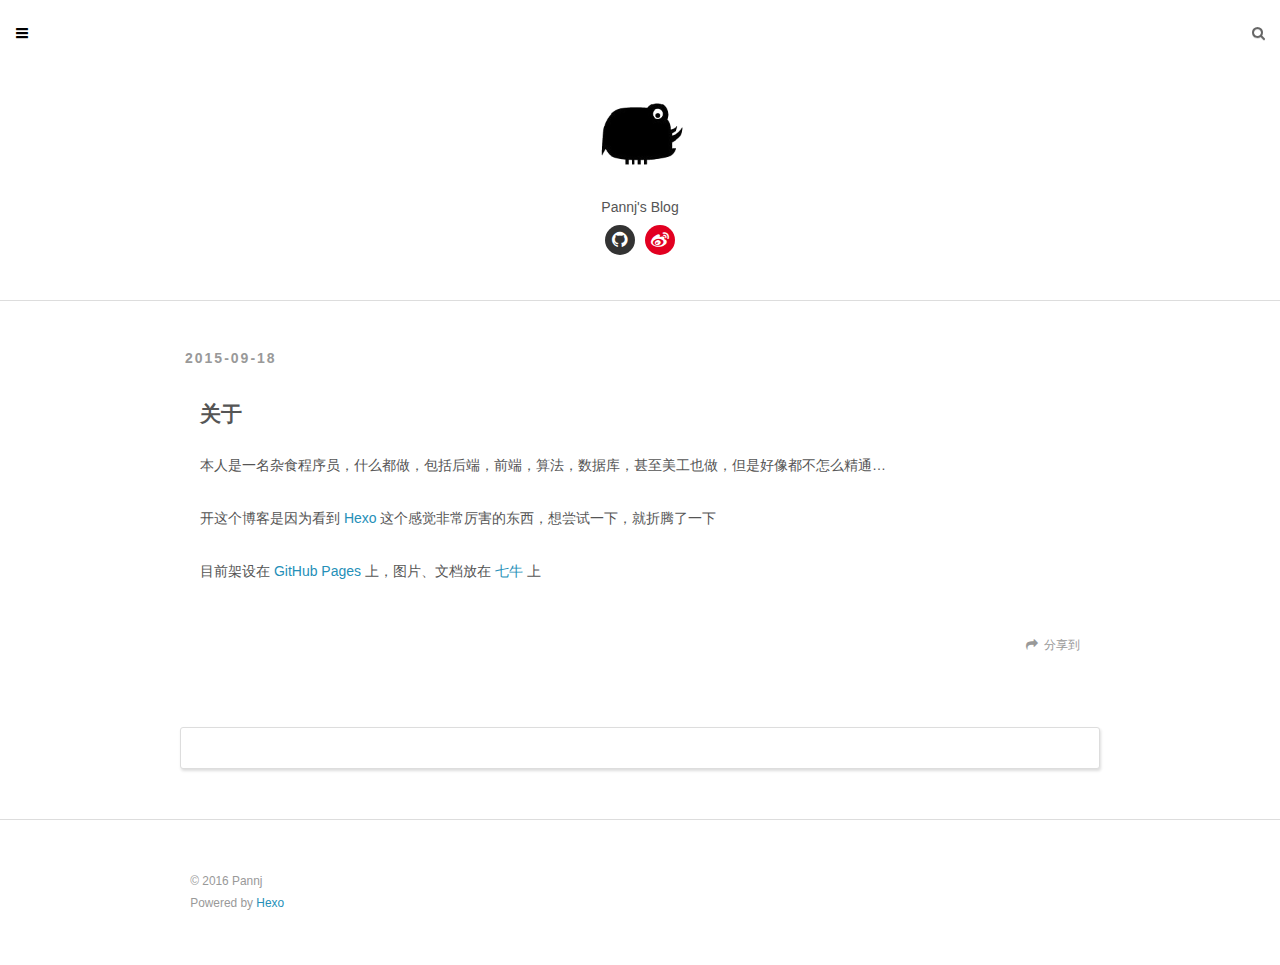
<file: about/index.html>
<!DOCTYPE html>
<html>
<head>
  <meta charset="utf-8">
  
  <title>Pannj&#39;s Blog</title>
  <meta name="viewport" content="width=device-width, initial-scale=1, maximum-scale=1">
  <meta name="description" content="关于本人是一名杂食程序员，什么都做，包括后端，前端，算法，数据库，甚至美工也做，但是好像都不怎么精通…
开这个博客是因为看到 Hexo 这个感觉非常厉害的东西，想尝试一下，就折腾了一下
目前架设在 GitHub Pages 上，图片、文档放在 七牛 上">
<meta property="og:type" content="website">
<meta property="og:title" content="Pannj's Blog">
<meta property="og:url" content="http://impannj.github.io/about/index.html">
<meta property="og:site_name" content="Pannj's Blog">
<meta property="og:description" content="关于本人是一名杂食程序员，什么都做，包括后端，前端，算法，数据库，甚至美工也做，但是好像都不怎么精通…
开这个博客是因为看到 Hexo 这个感觉非常厉害的东西，想尝试一下，就折腾了一下
目前架设在 GitHub Pages 上，图片、文档放在 七牛 上">
<meta property="og:updated_time" content="2015-09-18T01:28:16.931Z">
<meta name="twitter:card" content="summary">
<meta name="twitter:title" content="Pannj's Blog">
<meta name="twitter:description" content="关于本人是一名杂食程序员，什么都做，包括后端，前端，算法，数据库，甚至美工也做，但是好像都不怎么精通…
开这个博客是因为看到 Hexo 这个感觉非常厉害的东西，想尝试一下，就折腾了一下
目前架设在 GitHub Pages 上，图片、文档放在 七牛 上">
  
  
    <link rel="icon" href="/favicon.png">
  
  <link type="text/css" href="//netdna.bootstrapcdn.com/font-awesome/4.2.0/css/font-awesome.css" rel="stylesheet">
  <link rel="stylesheet" href="/css/style.css" type="text/css">
  <link rel="stylesheet" href="/css/scrollUp/image.css" type="text/css">
  <!--[if lt IE 9]><script src="//cdnjs.cloudflare.com/ajax/libs/html5shiv/3.7/html5shiv.min.js"></script><![endif]-->
  
</head>
<body>
  <div id="container">
    <div id="wrap">
      <header id="header">
  <div id="banner"></div>
  <div id="header-outer" class="outer">
    <div id="header-title" class="inner">
      <div class="logo">
        <img src="/logo.png" alt="Profile Picture">
      </div>
      <div id="title">Pannj's Blog</div>
      
       <ul class="my-socials">
  
  <li>
  	<a href="https://github.com/impannj" class="github" target="_blank">
  		<i class="fa fa-github"></i>
  	</a>
  </li>
  
  <li>
  	<a href="http://weibo.com/jauny/" class="weibo" target="_blank">
  		<i class="fa fa-weibo"></i>
  	</a>
  </li>
  
 
</ul>
    </div>
  </div>
  <div id="header-inner" class="">
    <nav id="main-nav">
      <a id="main-nav-toggle" class="nav-icon"></a>
      <!--
        
          <a class="main-nav-link" href="/">首页</a>
        
          <a class="main-nav-link" href="/archives">归档</a>
        
          <a class="main-nav-link" href="/about">关于</a>
        
      -->
    </nav>
    <nav id="title-nav" style="display:none">
      <a href="/">Pannj&#39;s Blog</a>
      <img src="/logo.png" alt="Profile Picture">
      <!--
      <span id="title-nav-socials">
        
          <a href="https://github.com/impannj" class="github" target="_blank">
            <i class="fa fa-github"></i>
          </a>
        
          <a href="http://weibo.com/jauny/" class="weibo" target="_blank">
            <i class="fa fa-weibo"></i>
          </a>
        
       
     </span>
      -->
    </nav>
    <nav id="sub-nav">
      
      <a id="nav-search-btn" class="nav-icon" title="Search"></a>
    </nav>
    <div id="search-form-wrap">
      <form action="http://www.baidu.com/baidu" method="get" accept-charset="utf-8" class="search-form">
        <input type="search" name="word" maxlength="20" class="search-form-input" placeholder="搜索">
        <input type="submit" value="" class="search-form-submit">
        <input name=tn type=hidden value="bds">
        <input name=cl type=hidden value="3">
        <input name=ct type=hidden value="2097152">
        <input type="hidden" name="si" value="impannj.github.io">
      </form>
    </div>
  </div>
  <div class="site-nav" style="display: none;">
    <ul>
    
        <li><a href="/">首页</a></li>
      
        <li><a href="/archives">归档</a></li>
      
        <li><a href="/about">关于</a></li>
      
    </ul>
  </div>
</header>
      <div class="outer">
        <section id="main"><article id="page-undefined" class="article article-type-page" itemscope itemprop="blogPost">
  <div class="article-meta">
    <a href="/about/index.html" class="article-date">
  <time datetime="2015-09-18T01:19:38.000Z" itemprop="datePublished">2015-09-18</time>
</a>
    
  </div>
  <div class="article-inner">
    
    
    <div class="article-entry" itemprop="articleBody">
      
        <h2 id="关于">关于</h2><p>本人是一名杂食程序员，什么都做，包括后端，前端，算法，数据库，甚至美工也做，但是好像都不怎么精通…</p>
<p>开这个博客是因为看到 <a href="https://hexo.io/" title="Hexo" target="_blank" rel="external">Hexo</a> 这个感觉非常厉害的东西，想尝试一下，就折腾了一下</p>
<p>目前架设在 <a href="https://pages.github.com/" title="GitHub Pages" target="_blank" rel="external">GitHub Pages</a> 上，图片、文档放在 <a href="http://www.qiniu.com/" title="七牛" target="_blank" rel="external">七牛</a> 上</p>

      
    </div>
    <footer class="article-footer">
      
        <a data-url="http://impannj.github.io/about/index.html" data-id="cin76h4lv00000o1s8io9sbb5" class="article-share-link">分享到</a>
      

      
    </footer>
  </div>
  
    
  
</article>


  <section id="comments">
    <!-- 多说评论框 start -->
    <div class="ds-thread" data-thread-key="page-undefined" data-title="" data-url="http://impannj.github.io/about/index.html"></div>
    <!-- 多说评论框 end -->
    <!-- 多说公共JS代码 start (一个网页只需插入一次) -->
    <script type="text/javascript">
    var duoshuoQuery = {short_name:'pannj'};
      (function() {
        var ds = document.createElement('script');
        ds.type = 'text/javascript';ds.async = true;
        ds.src = (document.location.protocol == 'https:' ? 'https:' : 'http:') + '//static.duoshuo.com/embed.js';
        ds.charset = 'UTF-8';
        (document.getElementsByTagName('head')[0] 
         || document.getElementsByTagName('body')[0]).appendChild(ds);
      })();
      </script>
    <!-- 多说公共JS代码 end -->
  </section>
  </section>
        
      </div>
      <footer id="footer">
  
  <div class="outer">
    <div id="footer-info" class="inner">
      &copy; 2016 Pannj<br>
      Powered by <a href="http://hexo.io/" target="_blank">Hexo</a>
    </div>
  </div>
</footer>
    </div>
    <!--
      <nav id="mobile-nav">
  
    <a href="/" class="mobile-nav-link">首页</a>
  
    <a href="/archives" class="mobile-nav-link">归档</a>
  
    <a href="/about" class="mobile-nav-link">关于</a>
  
</nav>
    -->
    
<!-- 多说公共js代码 start -->
<script type="text/javascript">
var duoshuoQuery = {short_name:"pannj"};
  (function() {
    var ds = document.createElement('script');
    ds.type = 'text/javascript';ds.async = true;
    ds.src = (document.location.protocol == 'https:' ? 'https:' : 'http:') + '//static.duoshuo.com/embed.js';
    ds.charset = 'UTF-8';
    (document.getElementsByTagName('head')[0] 
     || document.getElementsByTagName('body')[0]).appendChild(ds);
  })();
  </script>
<!-- 多说公共js代码 end -->


<!-- 百度分享 start -->

<!-- 百度分享 end -->

<script src="//cdnjs.cloudflare.com/ajax/libs/jquery/1.11.1/jquery.min.js"></script>



<script src="/js/jquery.scrollUp.min.js" type="text/javascript"></script>
<script src="/js/jquery.transform.js" type="text/javascript"></script>
<script src="/js/menu.js" type="text/javascript"></script>

<script src="/js/script.js" type="text/javascript"></script>
<script src="/js/scrollUp.js" type="text/javascript"></script>

  </div>
</body>
</html>
</file>
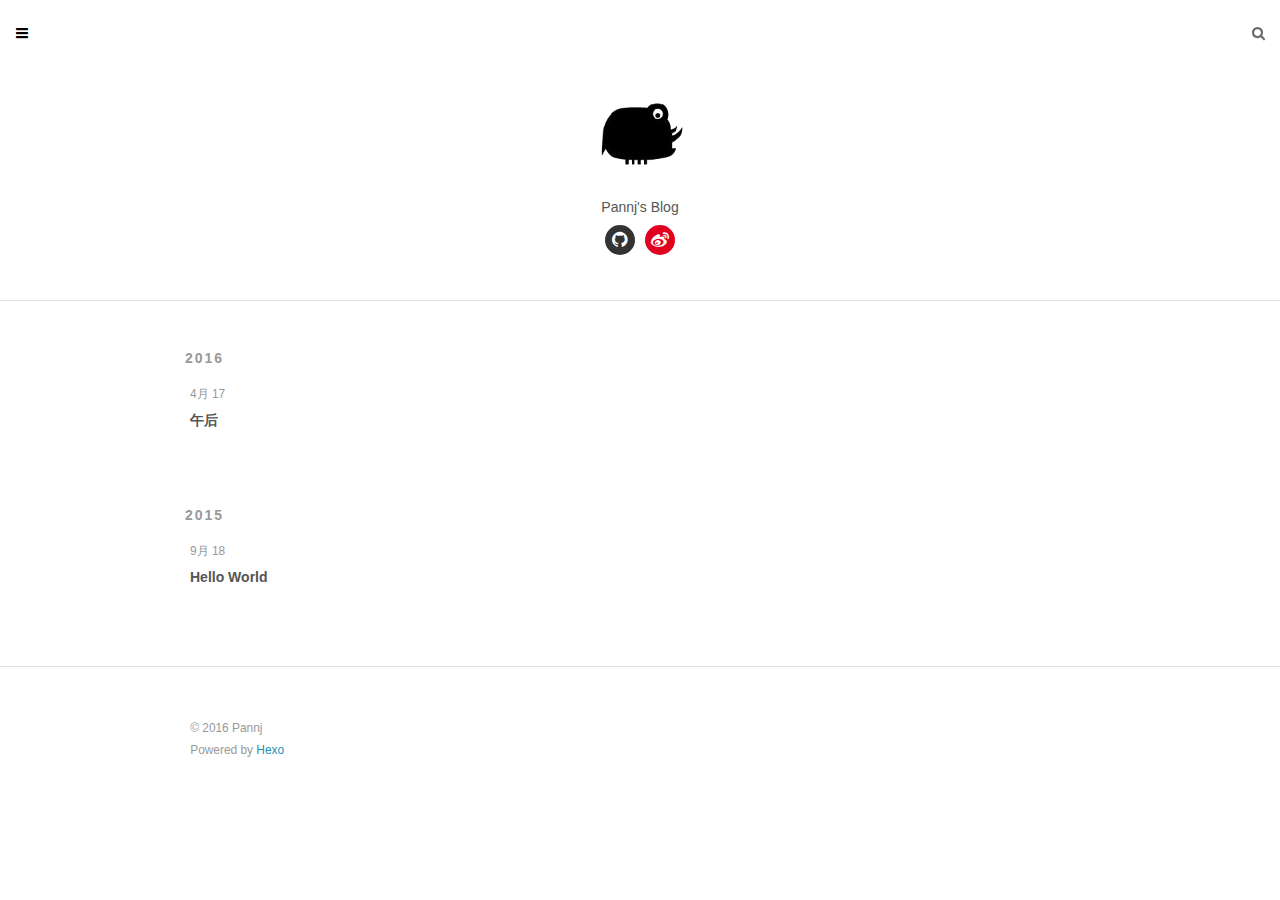
<file: archives/index.html>
<!DOCTYPE html>
<html>
<head>
  <meta charset="utf-8">
  
  <title>Archives | Pannj&#39;s Blog</title>
  <meta name="viewport" content="width=device-width, initial-scale=1, maximum-scale=1">
  <meta name="description">
<meta property="og:type" content="website">
<meta property="og:title" content="Pannj's Blog">
<meta property="og:url" content="http://impannj.github.io/archives/index.html">
<meta property="og:site_name" content="Pannj's Blog">
<meta property="og:description">
<meta name="twitter:card" content="summary">
<meta name="twitter:title" content="Pannj's Blog">
<meta name="twitter:description">
  
  
    <link rel="icon" href="/favicon.png">
  
  <link type="text/css" href="//netdna.bootstrapcdn.com/font-awesome/4.2.0/css/font-awesome.css" rel="stylesheet">
  <link rel="stylesheet" href="/css/style.css" type="text/css">
  <link rel="stylesheet" href="/css/scrollUp/image.css" type="text/css">
  <!--[if lt IE 9]><script src="//cdnjs.cloudflare.com/ajax/libs/html5shiv/3.7/html5shiv.min.js"></script><![endif]-->
  
</head>
<body>
  <div id="container">
    <div id="wrap">
      <header id="header">
  <div id="banner"></div>
  <div id="header-outer" class="outer">
    <div id="header-title" class="inner">
      <div class="logo">
        <img src="/logo.png" alt="Profile Picture">
      </div>
      <div id="title">Pannj's Blog</div>
      
       <ul class="my-socials">
  
  <li>
  	<a href="https://github.com/impannj" class="github" target="_blank">
  		<i class="fa fa-github"></i>
  	</a>
  </li>
  
  <li>
  	<a href="http://weibo.com/jauny/" class="weibo" target="_blank">
  		<i class="fa fa-weibo"></i>
  	</a>
  </li>
  
 
</ul>
    </div>
  </div>
  <div id="header-inner" class="">
    <nav id="main-nav">
      <a id="main-nav-toggle" class="nav-icon"></a>
      <!--
        
          <a class="main-nav-link" href="/">首页</a>
        
          <a class="main-nav-link" href="/archives">归档</a>
        
          <a class="main-nav-link" href="/about">关于</a>
        
      -->
    </nav>
    <nav id="title-nav" style="display:none">
      <a href="/">Pannj&#39;s Blog</a>
      <img src="/logo.png" alt="Profile Picture">
      <!--
      <span id="title-nav-socials">
        
          <a href="https://github.com/impannj" class="github" target="_blank">
            <i class="fa fa-github"></i>
          </a>
        
          <a href="http://weibo.com/jauny/" class="weibo" target="_blank">
            <i class="fa fa-weibo"></i>
          </a>
        
       
     </span>
      -->
    </nav>
    <nav id="sub-nav">
      
      <a id="nav-search-btn" class="nav-icon" title="Search"></a>
    </nav>
    <div id="search-form-wrap">
      <form action="http://www.baidu.com/baidu" method="get" accept-charset="utf-8" class="search-form">
        <input type="search" name="word" maxlength="20" class="search-form-input" placeholder="搜索">
        <input type="submit" value="" class="search-form-submit">
        <input name=tn type=hidden value="bds">
        <input name=cl type=hidden value="3">
        <input name=ct type=hidden value="2097152">
        <input type="hidden" name="si" value="impannj.github.io">
      </form>
    </div>
  </div>
  <div class="site-nav" style="display: none;">
    <ul>
    
        <li><a href="/">首页</a></li>
      
        <li><a href="/archives">归档</a></li>
      
        <li><a href="/about">关于</a></li>
      
    </ul>
  </div>
</header>
      <div class="outer">
        <section id="main">
  
  
    
    
      
      
      <section class="archives-wrap">
        <div class="archive-year-wrap">
          <a href="/archives/2016" class="archive-year">2016</a>
        </div>
        <div class="archives">
    
    <article class="archive-article archive-type-post">
  <div class="archive-article-inner">
    <header class="archive-article-header">
      <a href="/2016/04/17/weather/" class="archive-article-date">
  <time datetime="2016-04-17T07:49:15.000Z" itemprop="datePublished">4月 17</time>
</a>
      
  
    <h1 itemprop="name">
      <a class="archive-article-title" href="/2016/04/17/weather/">午后</a>
    </h1>
  

    </header>
  </div>
</article>
  
    
    
      
        </div></section>
      
      
      <section class="archives-wrap">
        <div class="archive-year-wrap">
          <a href="/archives/2015" class="archive-year">2015</a>
        </div>
        <div class="archives">
    
    <article class="archive-article archive-type-post">
  <div class="archive-article-inner">
    <header class="archive-article-header">
      <a href="/2015/09/18/Hello World/" class="archive-article-date">
  <time datetime="2015-09-18T02:21:18.000Z" itemprop="datePublished">9月 18</time>
</a>
      
  
    <h1 itemprop="name">
      <a class="archive-article-title" href="/2015/09/18/Hello World/">Hello World</a>
    </h1>
  

    </header>
  </div>
</article>
  
  
    </div></section>
  
</section>
        
      </div>
      <footer id="footer">
  
  <div class="outer">
    <div id="footer-info" class="inner">
      &copy; 2016 Pannj<br>
      Powered by <a href="http://hexo.io/" target="_blank">Hexo</a>
    </div>
  </div>
</footer>
    </div>
    <!--
      <nav id="mobile-nav">
  
    <a href="/" class="mobile-nav-link">首页</a>
  
    <a href="/archives" class="mobile-nav-link">归档</a>
  
    <a href="/about" class="mobile-nav-link">关于</a>
  
</nav>
    -->
    
<!-- 多说公共js代码 start -->
<script type="text/javascript">
var duoshuoQuery = {short_name:"pannj"};
  (function() {
    var ds = document.createElement('script');
    ds.type = 'text/javascript';ds.async = true;
    ds.src = (document.location.protocol == 'https:' ? 'https:' : 'http:') + '//static.duoshuo.com/embed.js';
    ds.charset = 'UTF-8';
    (document.getElementsByTagName('head')[0] 
     || document.getElementsByTagName('body')[0]).appendChild(ds);
  })();
  </script>
<!-- 多说公共js代码 end -->


<!-- 百度分享 start -->

<!-- 百度分享 end -->

<script src="//cdnjs.cloudflare.com/ajax/libs/jquery/1.11.1/jquery.min.js"></script>



<script src="/js/jquery.scrollUp.min.js" type="text/javascript"></script>
<script src="/js/jquery.transform.js" type="text/javascript"></script>
<script src="/js/menu.js" type="text/javascript"></script>

<script src="/js/script.js" type="text/javascript"></script>
<script src="/js/scrollUp.js" type="text/javascript"></script>

  </div>
</body>
</html>
</file>
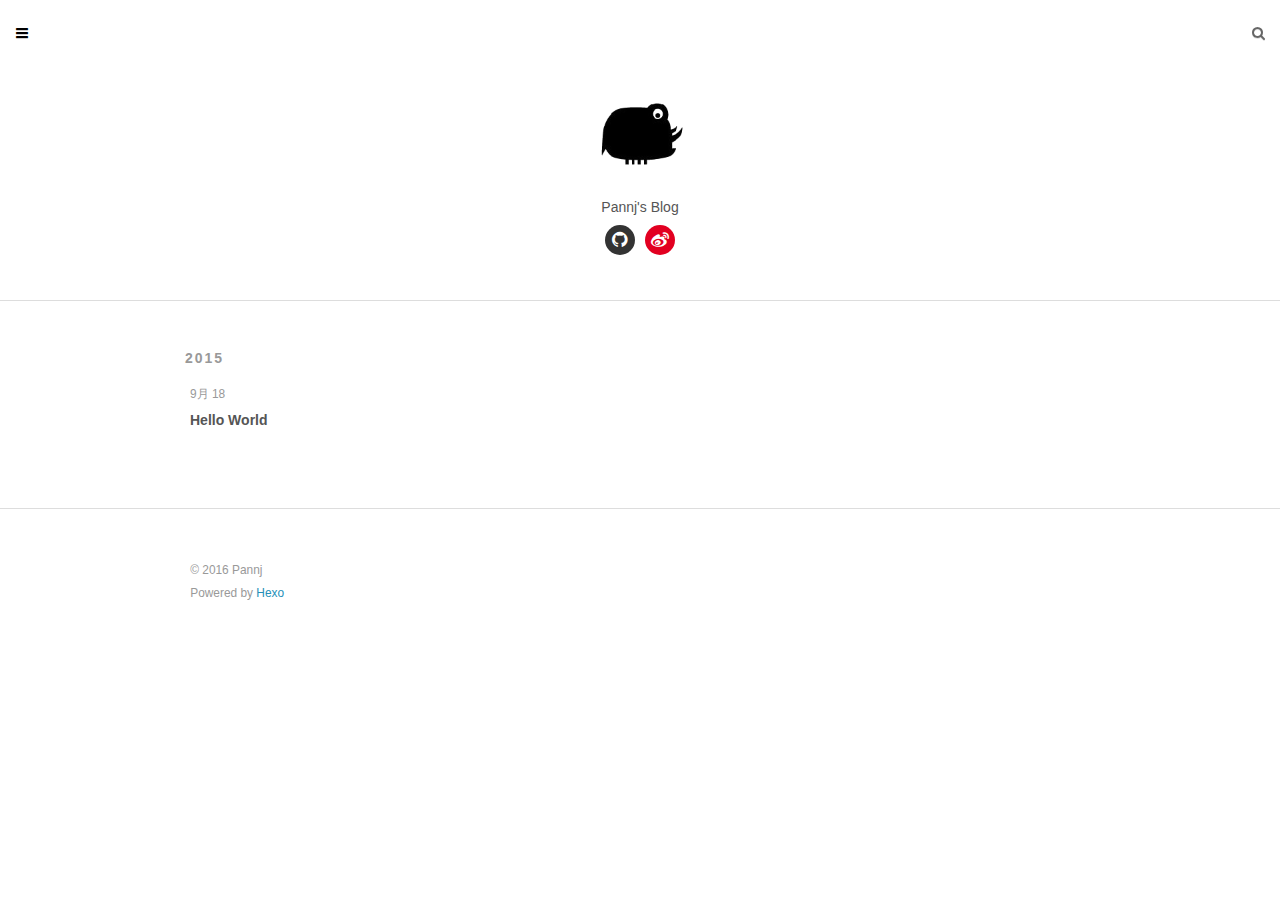
<file: archives/2015/index.html>
<!DOCTYPE html>
<html>
<head>
  <meta charset="utf-8">
  
  <title>Archives: 2015 | Pannj&#39;s Blog</title>
  <meta name="viewport" content="width=device-width, initial-scale=1, maximum-scale=1">
  <meta name="description">
<meta property="og:type" content="website">
<meta property="og:title" content="Pannj's Blog">
<meta property="og:url" content="http://impannj.github.io/archives/2015/index.html">
<meta property="og:site_name" content="Pannj's Blog">
<meta property="og:description">
<meta name="twitter:card" content="summary">
<meta name="twitter:title" content="Pannj's Blog">
<meta name="twitter:description">
  
  
    <link rel="icon" href="/favicon.png">
  
  <link type="text/css" href="//netdna.bootstrapcdn.com/font-awesome/4.2.0/css/font-awesome.css" rel="stylesheet">
  <link rel="stylesheet" href="/css/style.css" type="text/css">
  <link rel="stylesheet" href="/css/scrollUp/image.css" type="text/css">
  <!--[if lt IE 9]><script src="//cdnjs.cloudflare.com/ajax/libs/html5shiv/3.7/html5shiv.min.js"></script><![endif]-->
  
</head>
<body>
  <div id="container">
    <div id="wrap">
      <header id="header">
  <div id="banner"></div>
  <div id="header-outer" class="outer">
    <div id="header-title" class="inner">
      <div class="logo">
        <img src="/logo.png" alt="Profile Picture">
      </div>
      <div id="title">Pannj's Blog</div>
      
       <ul class="my-socials">
  
  <li>
  	<a href="https://github.com/impannj" class="github" target="_blank">
  		<i class="fa fa-github"></i>
  	</a>
  </li>
  
  <li>
  	<a href="http://weibo.com/jauny/" class="weibo" target="_blank">
  		<i class="fa fa-weibo"></i>
  	</a>
  </li>
  
 
</ul>
    </div>
  </div>
  <div id="header-inner" class="">
    <nav id="main-nav">
      <a id="main-nav-toggle" class="nav-icon"></a>
      <!--
        
          <a class="main-nav-link" href="/">首页</a>
        
          <a class="main-nav-link" href="/archives">归档</a>
        
          <a class="main-nav-link" href="/about">关于</a>
        
      -->
    </nav>
    <nav id="title-nav" style="display:none">
      <a href="/">Pannj&#39;s Blog</a>
      <img src="/logo.png" alt="Profile Picture">
      <!--
      <span id="title-nav-socials">
        
          <a href="https://github.com/impannj" class="github" target="_blank">
            <i class="fa fa-github"></i>
          </a>
        
          <a href="http://weibo.com/jauny/" class="weibo" target="_blank">
            <i class="fa fa-weibo"></i>
          </a>
        
       
     </span>
      -->
    </nav>
    <nav id="sub-nav">
      
      <a id="nav-search-btn" class="nav-icon" title="Search"></a>
    </nav>
    <div id="search-form-wrap">
      <form action="http://www.baidu.com/baidu" method="get" accept-charset="utf-8" class="search-form">
        <input type="search" name="word" maxlength="20" class="search-form-input" placeholder="搜索">
        <input type="submit" value="" class="search-form-submit">
        <input name=tn type=hidden value="bds">
        <input name=cl type=hidden value="3">
        <input name=ct type=hidden value="2097152">
        <input type="hidden" name="si" value="impannj.github.io">
      </form>
    </div>
  </div>
  <div class="site-nav" style="display: none;">
    <ul>
    
        <li><a href="/">首页</a></li>
      
        <li><a href="/archives">归档</a></li>
      
        <li><a href="/about">关于</a></li>
      
    </ul>
  </div>
</header>
      <div class="outer">
        <section id="main">
  
  
    
    
      
      
      <section class="archives-wrap">
        <div class="archive-year-wrap">
          <a href="/archives/2015" class="archive-year">2015</a>
        </div>
        <div class="archives">
    
    <article class="archive-article archive-type-post">
  <div class="archive-article-inner">
    <header class="archive-article-header">
      <a href="/2015/09/18/Hello World/" class="archive-article-date">
  <time datetime="2015-09-18T02:21:18.000Z" itemprop="datePublished">9月 18</time>
</a>
      
  
    <h1 itemprop="name">
      <a class="archive-article-title" href="/2015/09/18/Hello World/">Hello World</a>
    </h1>
  

    </header>
  </div>
</article>
  
  
    </div></section>
  
</section>
        
      </div>
      <footer id="footer">
  
  <div class="outer">
    <div id="footer-info" class="inner">
      &copy; 2016 Pannj<br>
      Powered by <a href="http://hexo.io/" target="_blank">Hexo</a>
    </div>
  </div>
</footer>
    </div>
    <!--
      <nav id="mobile-nav">
  
    <a href="/" class="mobile-nav-link">首页</a>
  
    <a href="/archives" class="mobile-nav-link">归档</a>
  
    <a href="/about" class="mobile-nav-link">关于</a>
  
</nav>
    -->
    
<!-- 多说公共js代码 start -->
<script type="text/javascript">
var duoshuoQuery = {short_name:"pannj"};
  (function() {
    var ds = document.createElement('script');
    ds.type = 'text/javascript';ds.async = true;
    ds.src = (document.location.protocol == 'https:' ? 'https:' : 'http:') + '//static.duoshuo.com/embed.js';
    ds.charset = 'UTF-8';
    (document.getElementsByTagName('head')[0] 
     || document.getElementsByTagName('body')[0]).appendChild(ds);
  })();
  </script>
<!-- 多说公共js代码 end -->


<!-- 百度分享 start -->

<!-- 百度分享 end -->

<script src="//cdnjs.cloudflare.com/ajax/libs/jquery/1.11.1/jquery.min.js"></script>



<script src="/js/jquery.scrollUp.min.js" type="text/javascript"></script>
<script src="/js/jquery.transform.js" type="text/javascript"></script>
<script src="/js/menu.js" type="text/javascript"></script>

<script src="/js/script.js" type="text/javascript"></script>
<script src="/js/scrollUp.js" type="text/javascript"></script>

  </div>
</body>
</html>
</file>
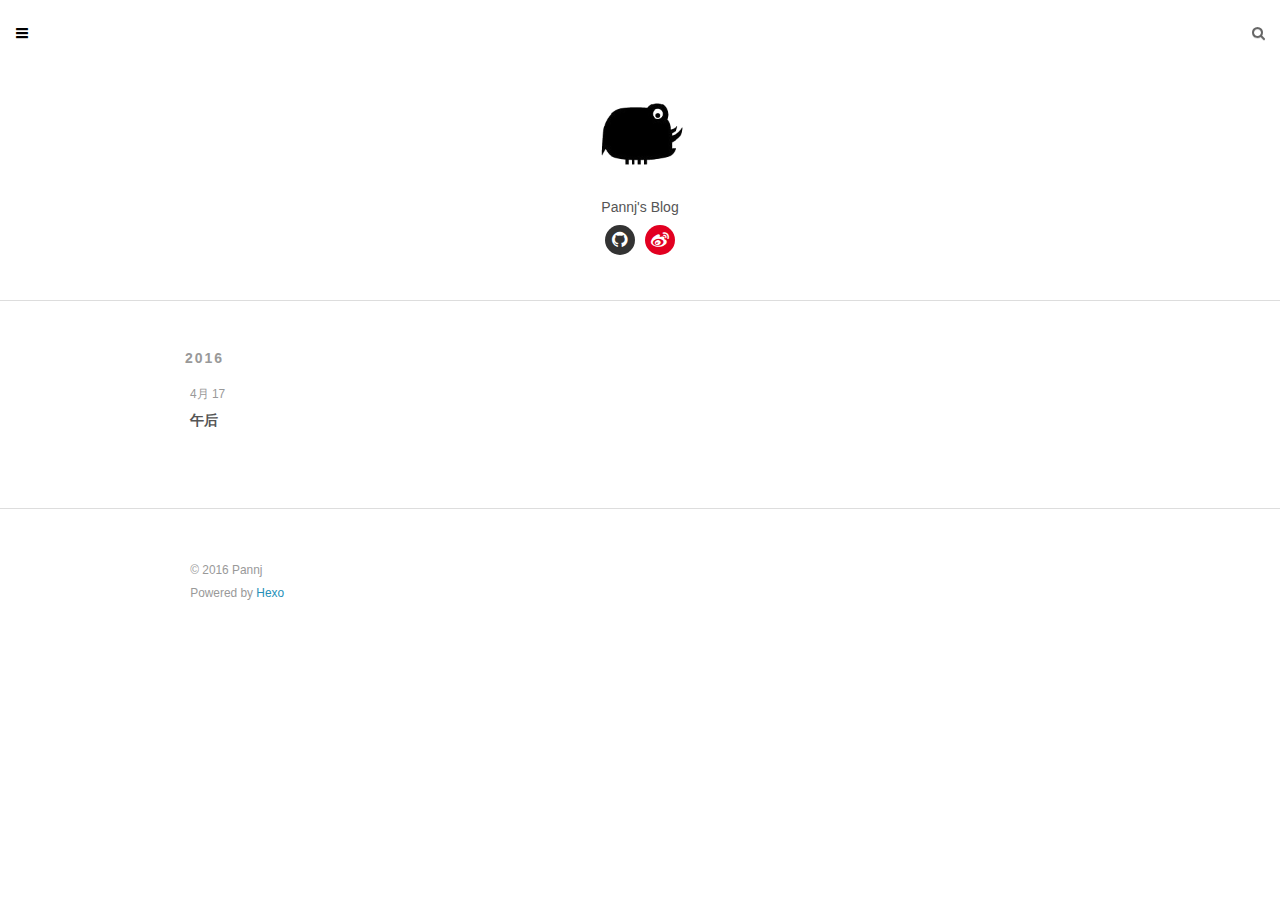
<file: archives/2016/index.html>
<!DOCTYPE html>
<html>
<head>
  <meta charset="utf-8">
  
  <title>Archives: 2016 | Pannj&#39;s Blog</title>
  <meta name="viewport" content="width=device-width, initial-scale=1, maximum-scale=1">
  <meta name="description">
<meta property="og:type" content="website">
<meta property="og:title" content="Pannj's Blog">
<meta property="og:url" content="http://impannj.github.io/archives/2016/index.html">
<meta property="og:site_name" content="Pannj's Blog">
<meta property="og:description">
<meta name="twitter:card" content="summary">
<meta name="twitter:title" content="Pannj's Blog">
<meta name="twitter:description">
  
  
    <link rel="icon" href="/favicon.png">
  
  <link type="text/css" href="//netdna.bootstrapcdn.com/font-awesome/4.2.0/css/font-awesome.css" rel="stylesheet">
  <link rel="stylesheet" href="/css/style.css" type="text/css">
  <link rel="stylesheet" href="/css/scrollUp/image.css" type="text/css">
  <!--[if lt IE 9]><script src="//cdnjs.cloudflare.com/ajax/libs/html5shiv/3.7/html5shiv.min.js"></script><![endif]-->
  
</head>
<body>
  <div id="container">
    <div id="wrap">
      <header id="header">
  <div id="banner"></div>
  <div id="header-outer" class="outer">
    <div id="header-title" class="inner">
      <div class="logo">
        <img src="/logo.png" alt="Profile Picture">
      </div>
      <div id="title">Pannj's Blog</div>
      
       <ul class="my-socials">
  
  <li>
  	<a href="https://github.com/impannj" class="github" target="_blank">
  		<i class="fa fa-github"></i>
  	</a>
  </li>
  
  <li>
  	<a href="http://weibo.com/jauny/" class="weibo" target="_blank">
  		<i class="fa fa-weibo"></i>
  	</a>
  </li>
  
 
</ul>
    </div>
  </div>
  <div id="header-inner" class="">
    <nav id="main-nav">
      <a id="main-nav-toggle" class="nav-icon"></a>
      <!--
        
          <a class="main-nav-link" href="/">首页</a>
        
          <a class="main-nav-link" href="/archives">归档</a>
        
          <a class="main-nav-link" href="/about">关于</a>
        
      -->
    </nav>
    <nav id="title-nav" style="display:none">
      <a href="/">Pannj&#39;s Blog</a>
      <img src="/logo.png" alt="Profile Picture">
      <!--
      <span id="title-nav-socials">
        
          <a href="https://github.com/impannj" class="github" target="_blank">
            <i class="fa fa-github"></i>
          </a>
        
          <a href="http://weibo.com/jauny/" class="weibo" target="_blank">
            <i class="fa fa-weibo"></i>
          </a>
        
       
     </span>
      -->
    </nav>
    <nav id="sub-nav">
      
      <a id="nav-search-btn" class="nav-icon" title="Search"></a>
    </nav>
    <div id="search-form-wrap">
      <form action="http://www.baidu.com/baidu" method="get" accept-charset="utf-8" class="search-form">
        <input type="search" name="word" maxlength="20" class="search-form-input" placeholder="搜索">
        <input type="submit" value="" class="search-form-submit">
        <input name=tn type=hidden value="bds">
        <input name=cl type=hidden value="3">
        <input name=ct type=hidden value="2097152">
        <input type="hidden" name="si" value="impannj.github.io">
      </form>
    </div>
  </div>
  <div class="site-nav" style="display: none;">
    <ul>
    
        <li><a href="/">首页</a></li>
      
        <li><a href="/archives">归档</a></li>
      
        <li><a href="/about">关于</a></li>
      
    </ul>
  </div>
</header>
      <div class="outer">
        <section id="main">
  
  
    
    
      
      
      <section class="archives-wrap">
        <div class="archive-year-wrap">
          <a href="/archives/2016" class="archive-year">2016</a>
        </div>
        <div class="archives">
    
    <article class="archive-article archive-type-post">
  <div class="archive-article-inner">
    <header class="archive-article-header">
      <a href="/2016/04/17/weather/" class="archive-article-date">
  <time datetime="2016-04-17T07:49:15.000Z" itemprop="datePublished">4月 17</time>
</a>
      
  
    <h1 itemprop="name">
      <a class="archive-article-title" href="/2016/04/17/weather/">午后</a>
    </h1>
  

    </header>
  </div>
</article>
  
  
    </div></section>
  
</section>
        
      </div>
      <footer id="footer">
  
  <div class="outer">
    <div id="footer-info" class="inner">
      &copy; 2016 Pannj<br>
      Powered by <a href="http://hexo.io/" target="_blank">Hexo</a>
    </div>
  </div>
</footer>
    </div>
    <!--
      <nav id="mobile-nav">
  
    <a href="/" class="mobile-nav-link">首页</a>
  
    <a href="/archives" class="mobile-nav-link">归档</a>
  
    <a href="/about" class="mobile-nav-link">关于</a>
  
</nav>
    -->
    
<!-- 多说公共js代码 start -->
<script type="text/javascript">
var duoshuoQuery = {short_name:"pannj"};
  (function() {
    var ds = document.createElement('script');
    ds.type = 'text/javascript';ds.async = true;
    ds.src = (document.location.protocol == 'https:' ? 'https:' : 'http:') + '//static.duoshuo.com/embed.js';
    ds.charset = 'UTF-8';
    (document.getElementsByTagName('head')[0] 
     || document.getElementsByTagName('body')[0]).appendChild(ds);
  })();
  </script>
<!-- 多说公共js代码 end -->


<!-- 百度分享 start -->

<!-- 百度分享 end -->

<script src="//cdnjs.cloudflare.com/ajax/libs/jquery/1.11.1/jquery.min.js"></script>



<script src="/js/jquery.scrollUp.min.js" type="text/javascript"></script>
<script src="/js/jquery.transform.js" type="text/javascript"></script>
<script src="/js/menu.js" type="text/javascript"></script>

<script src="/js/script.js" type="text/javascript"></script>
<script src="/js/scrollUp.js" type="text/javascript"></script>

  </div>
</body>
</html>
</file>
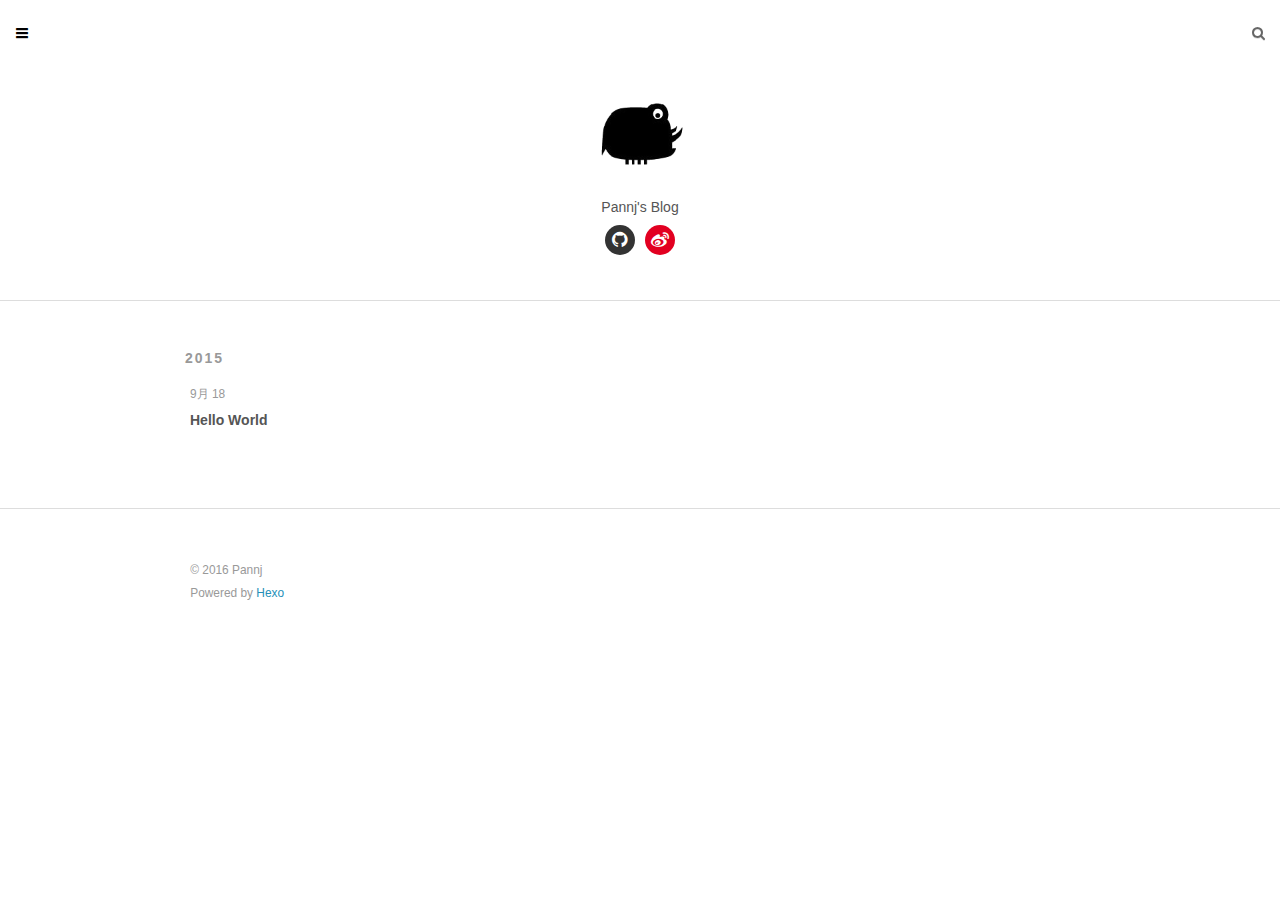
<file: archives/2015/09/index.html>
<!DOCTYPE html>
<html>
<head>
  <meta charset="utf-8">
  
  <title>Archives: 2015/9 | Pannj&#39;s Blog</title>
  <meta name="viewport" content="width=device-width, initial-scale=1, maximum-scale=1">
  <meta name="description">
<meta property="og:type" content="website">
<meta property="og:title" content="Pannj's Blog">
<meta property="og:url" content="http://impannj.github.io/archives/2015/09/index.html">
<meta property="og:site_name" content="Pannj's Blog">
<meta property="og:description">
<meta name="twitter:card" content="summary">
<meta name="twitter:title" content="Pannj's Blog">
<meta name="twitter:description">
  
  
    <link rel="icon" href="/favicon.png">
  
  <link type="text/css" href="//netdna.bootstrapcdn.com/font-awesome/4.2.0/css/font-awesome.css" rel="stylesheet">
  <link rel="stylesheet" href="/css/style.css" type="text/css">
  <link rel="stylesheet" href="/css/scrollUp/image.css" type="text/css">
  <!--[if lt IE 9]><script src="//cdnjs.cloudflare.com/ajax/libs/html5shiv/3.7/html5shiv.min.js"></script><![endif]-->
  
</head>
<body>
  <div id="container">
    <div id="wrap">
      <header id="header">
  <div id="banner"></div>
  <div id="header-outer" class="outer">
    <div id="header-title" class="inner">
      <div class="logo">
        <img src="/logo.png" alt="Profile Picture">
      </div>
      <div id="title">Pannj's Blog</div>
      
       <ul class="my-socials">
  
  <li>
  	<a href="https://github.com/impannj" class="github" target="_blank">
  		<i class="fa fa-github"></i>
  	</a>
  </li>
  
  <li>
  	<a href="http://weibo.com/jauny/" class="weibo" target="_blank">
  		<i class="fa fa-weibo"></i>
  	</a>
  </li>
  
 
</ul>
    </div>
  </div>
  <div id="header-inner" class="">
    <nav id="main-nav">
      <a id="main-nav-toggle" class="nav-icon"></a>
      <!--
        
          <a class="main-nav-link" href="/">首页</a>
        
          <a class="main-nav-link" href="/archives">归档</a>
        
          <a class="main-nav-link" href="/about">关于</a>
        
      -->
    </nav>
    <nav id="title-nav" style="display:none">
      <a href="/">Pannj&#39;s Blog</a>
      <img src="/logo.png" alt="Profile Picture">
      <!--
      <span id="title-nav-socials">
        
          <a href="https://github.com/impannj" class="github" target="_blank">
            <i class="fa fa-github"></i>
          </a>
        
          <a href="http://weibo.com/jauny/" class="weibo" target="_blank">
            <i class="fa fa-weibo"></i>
          </a>
        
       
     </span>
      -->
    </nav>
    <nav id="sub-nav">
      
      <a id="nav-search-btn" class="nav-icon" title="Search"></a>
    </nav>
    <div id="search-form-wrap">
      <form action="http://www.baidu.com/baidu" method="get" accept-charset="utf-8" class="search-form">
        <input type="search" name="word" maxlength="20" class="search-form-input" placeholder="搜索">
        <input type="submit" value="" class="search-form-submit">
        <input name=tn type=hidden value="bds">
        <input name=cl type=hidden value="3">
        <input name=ct type=hidden value="2097152">
        <input type="hidden" name="si" value="impannj.github.io">
      </form>
    </div>
  </div>
  <div class="site-nav" style="display: none;">
    <ul>
    
        <li><a href="/">首页</a></li>
      
        <li><a href="/archives">归档</a></li>
      
        <li><a href="/about">关于</a></li>
      
    </ul>
  </div>
</header>
      <div class="outer">
        <section id="main">
  
  
    
    
      
      
      <section class="archives-wrap">
        <div class="archive-year-wrap">
          <a href="/archives/2015" class="archive-year">2015</a>
        </div>
        <div class="archives">
    
    <article class="archive-article archive-type-post">
  <div class="archive-article-inner">
    <header class="archive-article-header">
      <a href="/2015/09/18/Hello World/" class="archive-article-date">
  <time datetime="2015-09-18T02:21:18.000Z" itemprop="datePublished">9月 18</time>
</a>
      
  
    <h1 itemprop="name">
      <a class="archive-article-title" href="/2015/09/18/Hello World/">Hello World</a>
    </h1>
  

    </header>
  </div>
</article>
  
  
    </div></section>
  
</section>
        
      </div>
      <footer id="footer">
  
  <div class="outer">
    <div id="footer-info" class="inner">
      &copy; 2016 Pannj<br>
      Powered by <a href="http://hexo.io/" target="_blank">Hexo</a>
    </div>
  </div>
</footer>
    </div>
    <!--
      <nav id="mobile-nav">
  
    <a href="/" class="mobile-nav-link">首页</a>
  
    <a href="/archives" class="mobile-nav-link">归档</a>
  
    <a href="/about" class="mobile-nav-link">关于</a>
  
</nav>
    -->
    
<!-- 多说公共js代码 start -->
<script type="text/javascript">
var duoshuoQuery = {short_name:"pannj"};
  (function() {
    var ds = document.createElement('script');
    ds.type = 'text/javascript';ds.async = true;
    ds.src = (document.location.protocol == 'https:' ? 'https:' : 'http:') + '//static.duoshuo.com/embed.js';
    ds.charset = 'UTF-8';
    (document.getElementsByTagName('head')[0] 
     || document.getElementsByTagName('body')[0]).appendChild(ds);
  })();
  </script>
<!-- 多说公共js代码 end -->


<!-- 百度分享 start -->

<!-- 百度分享 end -->

<script src="//cdnjs.cloudflare.com/ajax/libs/jquery/1.11.1/jquery.min.js"></script>



<script src="/js/jquery.scrollUp.min.js" type="text/javascript"></script>
<script src="/js/jquery.transform.js" type="text/javascript"></script>
<script src="/js/menu.js" type="text/javascript"></script>

<script src="/js/script.js" type="text/javascript"></script>
<script src="/js/scrollUp.js" type="text/javascript"></script>

  </div>
</body>
</html>
</file>
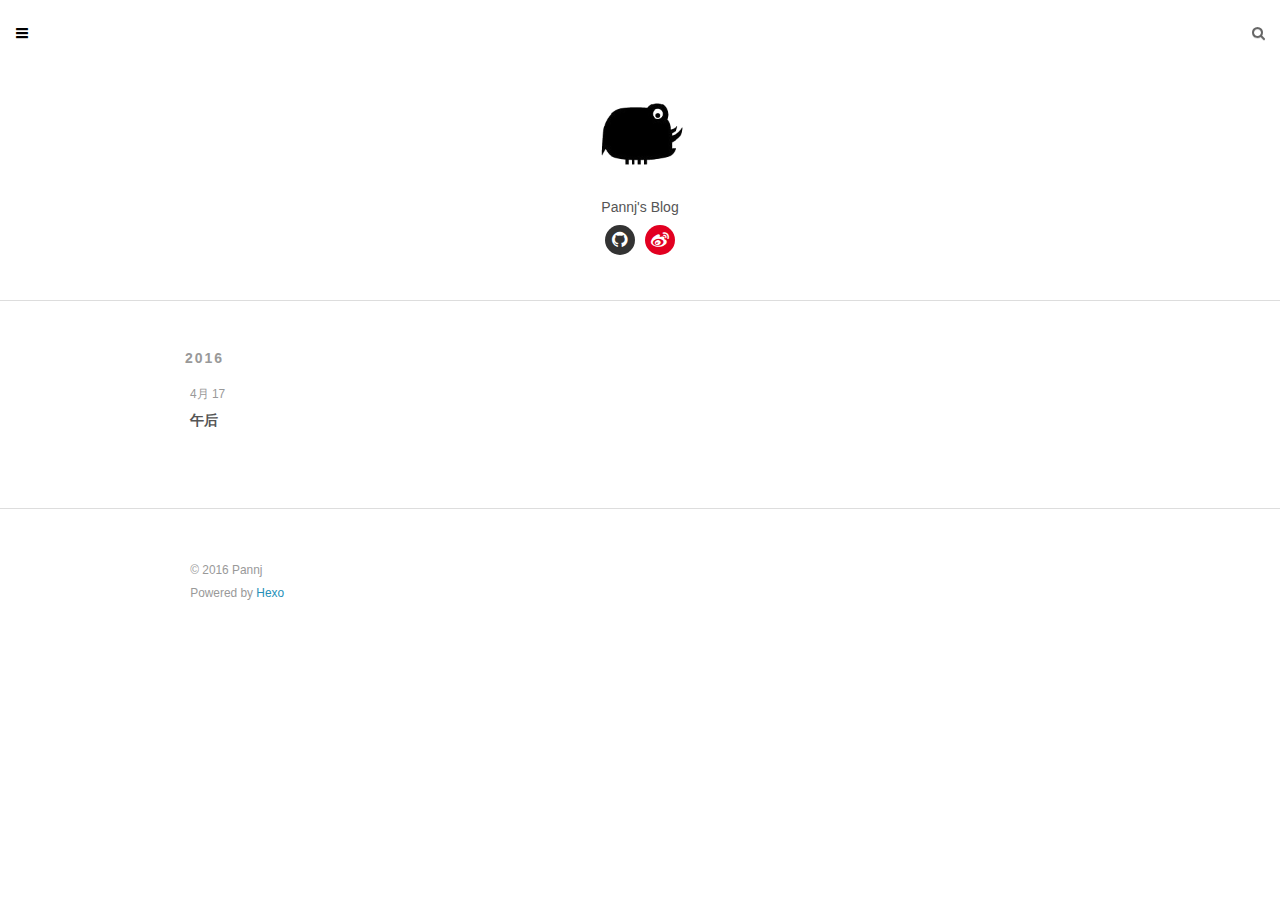
<file: archives/2016/04/index.html>
<!DOCTYPE html>
<html>
<head>
  <meta charset="utf-8">
  
  <title>Archives: 2016/4 | Pannj&#39;s Blog</title>
  <meta name="viewport" content="width=device-width, initial-scale=1, maximum-scale=1">
  <meta name="description">
<meta property="og:type" content="website">
<meta property="og:title" content="Pannj's Blog">
<meta property="og:url" content="http://impannj.github.io/archives/2016/04/index.html">
<meta property="og:site_name" content="Pannj's Blog">
<meta property="og:description">
<meta name="twitter:card" content="summary">
<meta name="twitter:title" content="Pannj's Blog">
<meta name="twitter:description">
  
  
    <link rel="icon" href="/favicon.png">
  
  <link type="text/css" href="//netdna.bootstrapcdn.com/font-awesome/4.2.0/css/font-awesome.css" rel="stylesheet">
  <link rel="stylesheet" href="/css/style.css" type="text/css">
  <link rel="stylesheet" href="/css/scrollUp/image.css" type="text/css">
  <!--[if lt IE 9]><script src="//cdnjs.cloudflare.com/ajax/libs/html5shiv/3.7/html5shiv.min.js"></script><![endif]-->
  
</head>
<body>
  <div id="container">
    <div id="wrap">
      <header id="header">
  <div id="banner"></div>
  <div id="header-outer" class="outer">
    <div id="header-title" class="inner">
      <div class="logo">
        <img src="/logo.png" alt="Profile Picture">
      </div>
      <div id="title">Pannj's Blog</div>
      
       <ul class="my-socials">
  
  <li>
  	<a href="https://github.com/impannj" class="github" target="_blank">
  		<i class="fa fa-github"></i>
  	</a>
  </li>
  
  <li>
  	<a href="http://weibo.com/jauny/" class="weibo" target="_blank">
  		<i class="fa fa-weibo"></i>
  	</a>
  </li>
  
 
</ul>
    </div>
  </div>
  <div id="header-inner" class="">
    <nav id="main-nav">
      <a id="main-nav-toggle" class="nav-icon"></a>
      <!--
        
          <a class="main-nav-link" href="/">首页</a>
        
          <a class="main-nav-link" href="/archives">归档</a>
        
          <a class="main-nav-link" href="/about">关于</a>
        
      -->
    </nav>
    <nav id="title-nav" style="display:none">
      <a href="/">Pannj&#39;s Blog</a>
      <img src="/logo.png" alt="Profile Picture">
      <!--
      <span id="title-nav-socials">
        
          <a href="https://github.com/impannj" class="github" target="_blank">
            <i class="fa fa-github"></i>
          </a>
        
          <a href="http://weibo.com/jauny/" class="weibo" target="_blank">
            <i class="fa fa-weibo"></i>
          </a>
        
       
     </span>
      -->
    </nav>
    <nav id="sub-nav">
      
      <a id="nav-search-btn" class="nav-icon" title="Search"></a>
    </nav>
    <div id="search-form-wrap">
      <form action="http://www.baidu.com/baidu" method="get" accept-charset="utf-8" class="search-form">
        <input type="search" name="word" maxlength="20" class="search-form-input" placeholder="搜索">
        <input type="submit" value="" class="search-form-submit">
        <input name=tn type=hidden value="bds">
        <input name=cl type=hidden value="3">
        <input name=ct type=hidden value="2097152">
        <input type="hidden" name="si" value="impannj.github.io">
      </form>
    </div>
  </div>
  <div class="site-nav" style="display: none;">
    <ul>
    
        <li><a href="/">首页</a></li>
      
        <li><a href="/archives">归档</a></li>
      
        <li><a href="/about">关于</a></li>
      
    </ul>
  </div>
</header>
      <div class="outer">
        <section id="main">
  
  
    
    
      
      
      <section class="archives-wrap">
        <div class="archive-year-wrap">
          <a href="/archives/2016" class="archive-year">2016</a>
        </div>
        <div class="archives">
    
    <article class="archive-article archive-type-post">
  <div class="archive-article-inner">
    <header class="archive-article-header">
      <a href="/2016/04/17/weather/" class="archive-article-date">
  <time datetime="2016-04-17T07:49:15.000Z" itemprop="datePublished">4月 17</time>
</a>
      
  
    <h1 itemprop="name">
      <a class="archive-article-title" href="/2016/04/17/weather/">午后</a>
    </h1>
  

    </header>
  </div>
</article>
  
  
    </div></section>
  
</section>
        
      </div>
      <footer id="footer">
  
  <div class="outer">
    <div id="footer-info" class="inner">
      &copy; 2016 Pannj<br>
      Powered by <a href="http://hexo.io/" target="_blank">Hexo</a>
    </div>
  </div>
</footer>
    </div>
    <!--
      <nav id="mobile-nav">
  
    <a href="/" class="mobile-nav-link">首页</a>
  
    <a href="/archives" class="mobile-nav-link">归档</a>
  
    <a href="/about" class="mobile-nav-link">关于</a>
  
</nav>
    -->
    
<!-- 多说公共js代码 start -->
<script type="text/javascript">
var duoshuoQuery = {short_name:"pannj"};
  (function() {
    var ds = document.createElement('script');
    ds.type = 'text/javascript';ds.async = true;
    ds.src = (document.location.protocol == 'https:' ? 'https:' : 'http:') + '//static.duoshuo.com/embed.js';
    ds.charset = 'UTF-8';
    (document.getElementsByTagName('head')[0] 
     || document.getElementsByTagName('body')[0]).appendChild(ds);
  })();
  </script>
<!-- 多说公共js代码 end -->


<!-- 百度分享 start -->

<!-- 百度分享 end -->

<script src="//cdnjs.cloudflare.com/ajax/libs/jquery/1.11.1/jquery.min.js"></script>



<script src="/js/jquery.scrollUp.min.js" type="text/javascript"></script>
<script src="/js/jquery.transform.js" type="text/javascript"></script>
<script src="/js/menu.js" type="text/javascript"></script>

<script src="/js/script.js" type="text/javascript"></script>
<script src="/js/scrollUp.js" type="text/javascript"></script>

  </div>
</body>
</html>
</file>
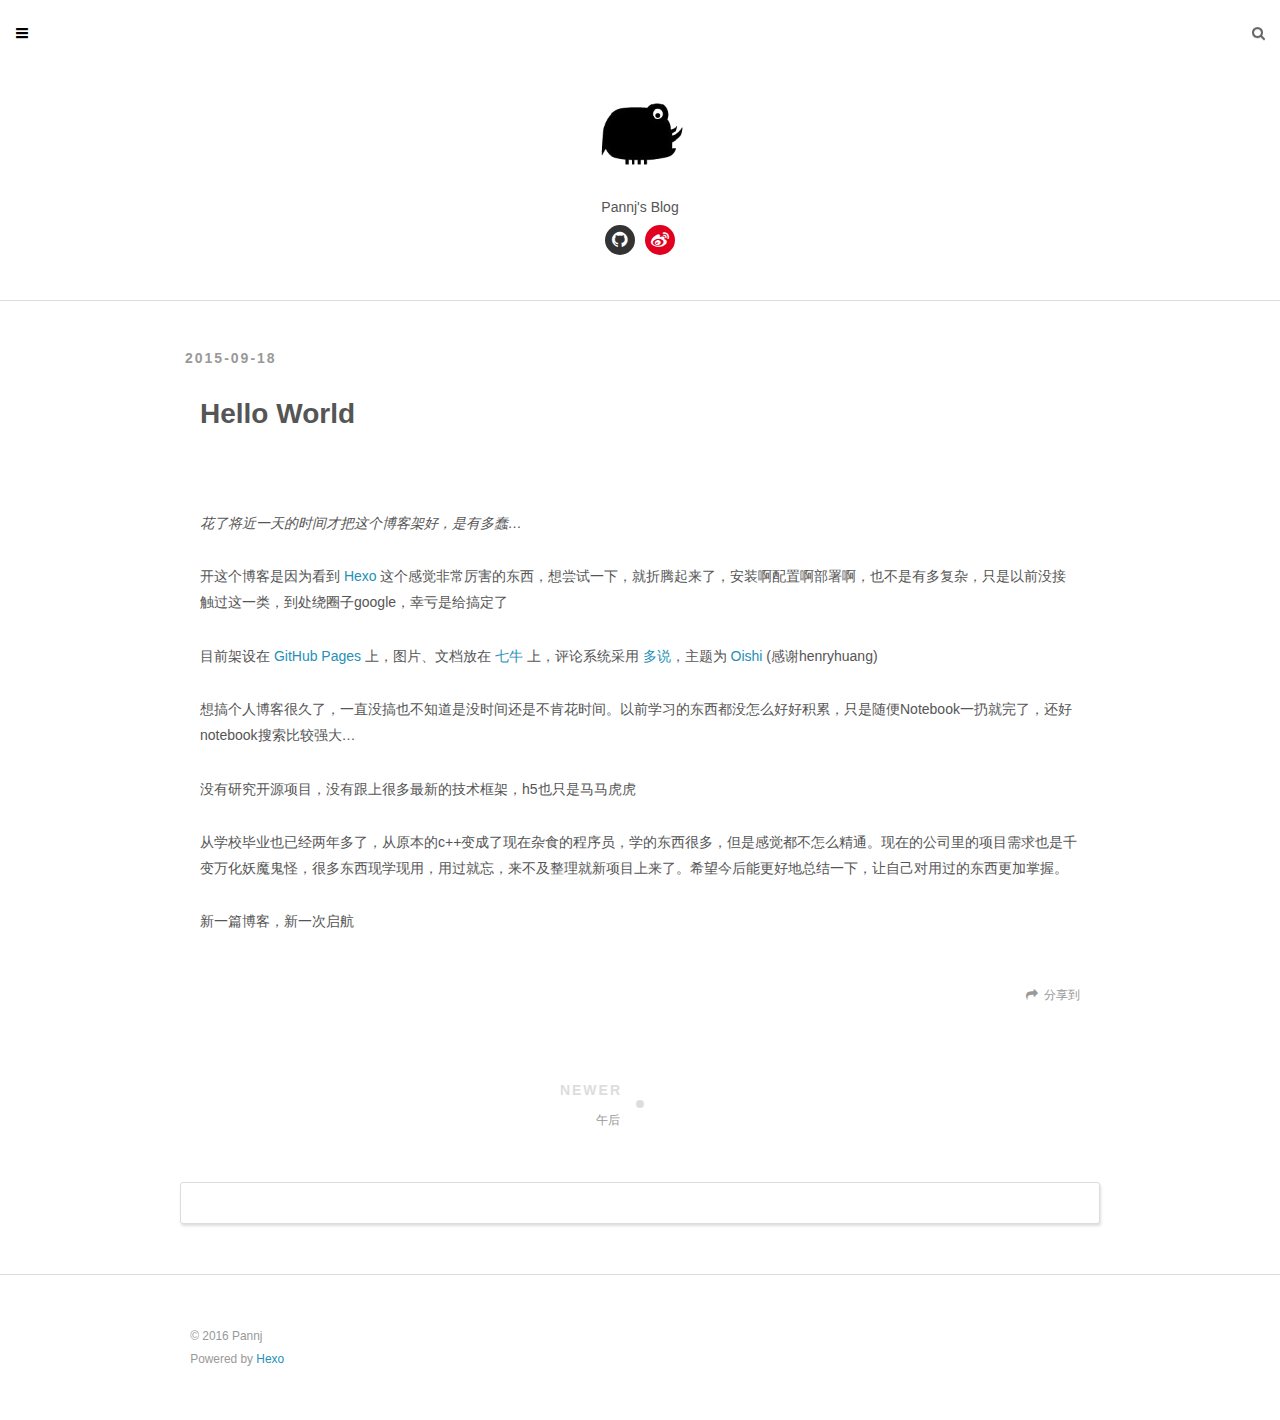
<file: 2015/09/18/Hello World/index.html>
<!DOCTYPE html>
<html>
<head>
  <meta charset="utf-8">
  
  <title>Hello World | Pannj&#39;s Blog</title>
  <meta name="viewport" content="width=device-width, initial-scale=1, maximum-scale=1">
  <meta name="description" content="花了将近一天的时间才把这个博客架好，是有多蠢…
开这个博客是因为看到 Hexo 这个感觉非常厉害的东西，想尝试一下，就折腾起来了，安装啊配置啊部署啊，也不是有多复杂，只是以前没接触过这一类，到处绕圈子google，幸亏是给搞定了
目前架设在 GitHub Pages 上，图片、文档放在 七牛 上，评论系统采用 多说，主题为 Oishi (感谢henryhuang)
想搞个人博客很久了，一直没搞也不">
<meta property="og:type" content="article">
<meta property="og:title" content="Hello World">
<meta property="og:url" content="http://impannj.github.io/2015/09/18/Hello World/index.html">
<meta property="og:site_name" content="Pannj's Blog">
<meta property="og:description" content="花了将近一天的时间才把这个博客架好，是有多蠢…
开这个博客是因为看到 Hexo 这个感觉非常厉害的东西，想尝试一下，就折腾起来了，安装啊配置啊部署啊，也不是有多复杂，只是以前没接触过这一类，到处绕圈子google，幸亏是给搞定了
目前架设在 GitHub Pages 上，图片、文档放在 七牛 上，评论系统采用 多说，主题为 Oishi (感谢henryhuang)
想搞个人博客很久了，一直没搞也不">
<meta property="og:updated_time" content="2015-09-18T02:57:54.409Z">
<meta name="twitter:card" content="summary">
<meta name="twitter:title" content="Hello World">
<meta name="twitter:description" content="花了将近一天的时间才把这个博客架好，是有多蠢…
开这个博客是因为看到 Hexo 这个感觉非常厉害的东西，想尝试一下，就折腾起来了，安装啊配置啊部署啊，也不是有多复杂，只是以前没接触过这一类，到处绕圈子google，幸亏是给搞定了
目前架设在 GitHub Pages 上，图片、文档放在 七牛 上，评论系统采用 多说，主题为 Oishi (感谢henryhuang)
想搞个人博客很久了，一直没搞也不">
  
  
    <link rel="icon" href="/favicon.png">
  
  <link type="text/css" href="//netdna.bootstrapcdn.com/font-awesome/4.2.0/css/font-awesome.css" rel="stylesheet">
  <link rel="stylesheet" href="/css/style.css" type="text/css">
  <link rel="stylesheet" href="/css/scrollUp/image.css" type="text/css">
  <!--[if lt IE 9]><script src="//cdnjs.cloudflare.com/ajax/libs/html5shiv/3.7/html5shiv.min.js"></script><![endif]-->
  
</head>
<body>
  <div id="container">
    <div id="wrap">
      <header id="header">
  <div id="banner"></div>
  <div id="header-outer" class="outer">
    <div id="header-title" class="inner">
      <div class="logo">
        <img src="/logo.png" alt="Profile Picture">
      </div>
      <div id="title">Pannj's Blog</div>
      
       <ul class="my-socials">
  
  <li>
  	<a href="https://github.com/impannj" class="github" target="_blank">
  		<i class="fa fa-github"></i>
  	</a>
  </li>
  
  <li>
  	<a href="http://weibo.com/jauny/" class="weibo" target="_blank">
  		<i class="fa fa-weibo"></i>
  	</a>
  </li>
  
 
</ul>
    </div>
  </div>
  <div id="header-inner" class="">
    <nav id="main-nav">
      <a id="main-nav-toggle" class="nav-icon"></a>
      <!--
        
          <a class="main-nav-link" href="/">首页</a>
        
          <a class="main-nav-link" href="/archives">归档</a>
        
          <a class="main-nav-link" href="/about">关于</a>
        
      -->
    </nav>
    <nav id="title-nav" style="display:none">
      <a href="/">Pannj&#39;s Blog</a>
      <img src="/logo.png" alt="Profile Picture">
      <!--
      <span id="title-nav-socials">
        
          <a href="https://github.com/impannj" class="github" target="_blank">
            <i class="fa fa-github"></i>
          </a>
        
          <a href="http://weibo.com/jauny/" class="weibo" target="_blank">
            <i class="fa fa-weibo"></i>
          </a>
        
       
     </span>
      -->
    </nav>
    <nav id="sub-nav">
      
      <a id="nav-search-btn" class="nav-icon" title="Search"></a>
    </nav>
    <div id="search-form-wrap">
      <form action="http://www.baidu.com/baidu" method="get" accept-charset="utf-8" class="search-form">
        <input type="search" name="word" maxlength="20" class="search-form-input" placeholder="搜索">
        <input type="submit" value="" class="search-form-submit">
        <input name=tn type=hidden value="bds">
        <input name=cl type=hidden value="3">
        <input name=ct type=hidden value="2097152">
        <input type="hidden" name="si" value="impannj.github.io">
      </form>
    </div>
  </div>
  <div class="site-nav" style="display: none;">
    <ul>
    
        <li><a href="/">首页</a></li>
      
        <li><a href="/archives">归档</a></li>
      
        <li><a href="/about">关于</a></li>
      
    </ul>
  </div>
</header>
      <div class="outer">
        <section id="main"><article id="post-Hello World" class="article article-type-post" itemscope itemprop="blogPost">
  <div class="article-meta">
    <a href="/2015/09/18/Hello World/" class="article-date">
  <time datetime="2015-09-18T02:21:18.000Z" itemprop="datePublished">2015-09-18</time>
</a>
    
  </div>
  <div class="article-inner">
    
    
      <header class="article-header">
        
  
    <h1 class="article-title" itemprop="name">
      Hello World
    </h1>
  

      </header>
    
    <div class="article-entry" itemprop="articleBody">
      
        <p><br><br><em>花了将近一天的时间才把这个博客架好，是有多蠢…</em></p>
<p>开这个博客是因为看到 <a href="https://hexo.io/" title="Hexo" target="_blank" rel="external">Hexo</a> 这个感觉非常厉害的东西，想尝试一下，就折腾起来了，安装啊配置啊部署啊，也不是有多复杂，只是以前没接触过这一类，到处绕圈子google，幸亏是给搞定了</p>
<p>目前架设在 <a href="https://pages.github.com/" title="GitHub Pages" target="_blank" rel="external">GitHub Pages</a> 上，图片、文档放在 <a href="http://www.qiniu.com/" title="七牛" target="_blank" rel="external">七牛</a> 上，评论系统采用 <a href="http://dev.duoshuo.com/" title="多说" target="_blank" rel="external">多说</a>，主题为 <a href="https://github.com/henryhuang/oishi" title="Oishi" target="_blank" rel="external">Oishi</a> (感谢henryhuang)</p>
<p>想搞个人博客很久了，一直没搞也不知道是没时间还是不肯花时间。以前学习的东西都没怎么好好积累，只是随便Notebook一扔就完了，还好notebook搜索比较强大…</p>
<p>没有研究开源项目，没有跟上很多最新的技术框架，h5也只是马马虎虎</p>
<p>从学校毕业也已经两年多了，从原本的c++变成了现在杂食的程序员，学的东西很多，但是感觉都不怎么精通。现在的公司里的项目需求也是千变万化妖魔鬼怪，很多东西现学现用，用过就忘，来不及整理就新项目上来了。希望今后能更好地总结一下，让自己对用过的东西更加掌握。</p>
<p>新一篇博客，新一次启航</p>

      
    </div>
    <footer class="article-footer">
      
        <a data-url="http://impannj.github.io/2015/09/18/Hello World/" data-id="cin76h4mv00020o1s5d9u3min" class="article-share-link">分享到</a>
      

      
    </footer>
  </div>
  
    
<nav id="article-nav">
  
    <a href="/2016/04/17/weather/" id="article-nav-newer" class="article-nav-link-wrap">
      <strong class="article-nav-caption">Newer</strong>
      <div class="article-nav-title">
        
          午后
        
      </div>
    </a>
  
  
</nav>

  
</article>


  <section id="comments">
    <!-- 多说评论框 start -->
    <div class="ds-thread" data-thread-key="post-Hello World" data-title="Hello World" data-url="http://impannj.github.io/2015/09/18/Hello World/"></div>
    <!-- 多说评论框 end -->
    <!-- 多说公共JS代码 start (一个网页只需插入一次) -->
    <script type="text/javascript">
    var duoshuoQuery = {short_name:'pannj'};
      (function() {
        var ds = document.createElement('script');
        ds.type = 'text/javascript';ds.async = true;
        ds.src = (document.location.protocol == 'https:' ? 'https:' : 'http:') + '//static.duoshuo.com/embed.js';
        ds.charset = 'UTF-8';
        (document.getElementsByTagName('head')[0] 
         || document.getElementsByTagName('body')[0]).appendChild(ds);
      })();
      </script>
    <!-- 多说公共JS代码 end -->
  </section>
  </section>
        
      </div>
      <footer id="footer">
  
  <div class="outer">
    <div id="footer-info" class="inner">
      &copy; 2016 Pannj<br>
      Powered by <a href="http://hexo.io/" target="_blank">Hexo</a>
    </div>
  </div>
</footer>
    </div>
    <!--
      <nav id="mobile-nav">
  
    <a href="/" class="mobile-nav-link">首页</a>
  
    <a href="/archives" class="mobile-nav-link">归档</a>
  
    <a href="/about" class="mobile-nav-link">关于</a>
  
</nav>
    -->
    
<!-- 多说公共js代码 start -->
<script type="text/javascript">
var duoshuoQuery = {short_name:"pannj"};
  (function() {
    var ds = document.createElement('script');
    ds.type = 'text/javascript';ds.async = true;
    ds.src = (document.location.protocol == 'https:' ? 'https:' : 'http:') + '//static.duoshuo.com/embed.js';
    ds.charset = 'UTF-8';
    (document.getElementsByTagName('head')[0] 
     || document.getElementsByTagName('body')[0]).appendChild(ds);
  })();
  </script>
<!-- 多说公共js代码 end -->


<!-- 百度分享 start -->

<!-- 百度分享 end -->

<script src="//cdnjs.cloudflare.com/ajax/libs/jquery/1.11.1/jquery.min.js"></script>



<script src="/js/jquery.scrollUp.min.js" type="text/javascript"></script>
<script src="/js/jquery.transform.js" type="text/javascript"></script>
<script src="/js/menu.js" type="text/javascript"></script>

<script src="/js/script.js" type="text/javascript"></script>
<script src="/js/scrollUp.js" type="text/javascript"></script>

  </div>
</body>
</html>
</file>
<file: css/style.css>
body {
  zoom: 1;
  width: 100%;
}
body:before,
body:after {
  content: "";
  display: table;
}
body:after {
  clear: both;
}
html,
body,
div,
span,
applet,
object,
iframe,
h1,
h2,
h3,
h4,
h5,
h6,
p,
blockquote,
pre,
a,
abbr,
acronym,
address,
big,
cite,
code,
del,
dfn,
em,
img,
ins,
kbd,
q,
s,
samp,
small,
strike,
strong,
sub,
sup,
tt,
var,
dl,
dt,
dd,
ol,
ul,
li,
fieldset,
form,
label,
legend,
table,
caption,
tbody,
tfoot,
thead,
tr,
th,
td {
  margin: 0;
  padding: 0;
  border: 0;
  outline: 0;
  font-weight: inherit;
  font-style: inherit;
  font-family: inherit;
  font-size: 100%;
  vertical-align: baseline;
}
body {
  line-height: 1;
  color: #000;
  background: #fff;
}
ol,
ul {
  list-style: none;
}
table {
  border-collapse: separate;
  border-spacing: 0;
  vertical-align: middle;
}
caption,
th,
td {
  text-align: left;
  font-weight: normal;
  vertical-align: middle;
}
a img {
  border: none;
}
input,
button {
  margin: 0;
  padding: 0;
}
input::-moz-focus-inner,
button::-moz-focus-inner {
  border: 0;
  padding: 0;
}
@font-face {
  font-family: FontAwesome;
  font-style: normal;
  font-weight: normal;
  src: url("fonts/fontawesome-webfont.eot?v=#4.0.3");
  src: url("fonts/fontawesome-webfont.eot?#iefix&v=#4.0.3") format("embedded-opentype"), url("fonts/fontawesome-webfont.woff?v=#4.0.3") format("woff"), url("fonts/fontawesome-webfont.ttf?v=#4.0.3") format("truetype"), url("fonts/fontawesome-webfont.svg#fontawesomeregular?v=#4.0.3") format("svg");
}
html,
body,
#container {
  height: 100%;
}
body {
  background: #fff;
  font: 14px/1.9em "Helvetica Neue", Helvetica, Arial, sans-serif;
  -webkit-text-size-adjust: 100%;
}
.outer {
  zoom: 1;
  max-width: 920px;
  margin: 0 auto;
  padding: 0 10px;
}
.outer:before,
.outer:after {
  content: "";
  display: table;
}
.outer:after {
  clear: both;
}
.inner {
  display: inline;
  float: left;
  width: 97.77777777777777%;
  margin: 0 1.111111111111111%;
}
.left,
.alignleft {
  float: left;
}
.right,
.alignright {
  float: right;
}
.clear {
  clear: both;
}
#container {
  position: relative;
}
.mobile-nav-on {
  overflow: hidden;
}
#wrap {
  height: 100%;
  width: 100%;
  position: absolute;
  top: 0;
  left: 0;
  -webkit-transition: 0.2s ease-out;
  -moz-transition: 0.2s ease-out;
  -o-transition: 0.2s ease-out;
  -ms-transition: 0.2s ease-out;
  transition: 0.2s ease-out;
  z-index: 1;
  background: #fff;
}
.mobile-nav-on #wrap {
  left: 280px;
}
.article-date,
.article-category-link,
.archive-year {
  text-decoration: none;
  text-transform: uppercase;
  letter-spacing: 2px;
  color: #999;
  margin-bottom: 1em;
  margin-left: 5px;
  line-height: 1em;
  text-shadow: 0 1px #fff;
  font-weight: bold;
}
.article-inner,
.archive-article-inner {
  background: #fff;
  -webkit-border-radius: 3px;
  border-radius: 3px;
}
.article-entry h1,
.article-entry h2,
.article-entry h3,
.article-entry h4,
.article-entry h5,
.article-entry h6 {
  font-weight: bold;
  color: #555;
}
.article-entry h1 a,
.article-entry h2 a,
.article-entry h3 a,
.article-entry h4 a,
.article-entry h5 a,
.article-entry h6 a {
  color: #555;
  text-decoration: none;
}
.article-entry h1 a:hover,
.article-entry h2 a:hover,
.article-entry h3 a:hover,
.article-entry h4 a:hover,
.article-entry h5 a:hover,
.article-entry h6 a:hover {
  color: #258fb8;
}
.article-entry h2,
.article-entry h3,
.article-entry h4,
.article-entry h5,
.article-entry h6 {
  font-weight: 600;
  margin-bottom: 10px;
}
.article-entry h1 {
  font-size: 2em;
}
.article-entry h2 {
  font-size: 1.5em;
}
.article-entry h3 {
  font-size: 1.3em;
}
.article-entry h4 {
  font-size: 1.2em;
}
.article-entry h5 {
  font-size: 1em;
}
.article-entry h6 {
  font-size: 1em;
  color: #999;
}
.article-entry hr {
  border: 1px dashed #ddd;
}
.article-entry strong {
  font-weight: bold;
}
.article-entry em,
.article-entry cite {
  font-style: italic;
}
.article-entry sup,
.article-entry sub {
  font-size: 0.75em;
  line-height: 0;
  position: relative;
  vertical-align: baseline;
}
.article-entry sup {
  top: -0.5em;
}
.article-entry sub {
  bottom: -0.2em;
}
.article-entry small {
  font-size: 0.85em;
}
.article-entry acronym,
.article-entry abbr {
  border-bottom: 1px dotted;
}
.article-entry ul,
.article-entry ol,
.article-entry dl {
  margin: 0 20px;
  line-height: 1.9em;
}
.article-entry ul ul,
.article-entry ol ul,
.article-entry ul ol,
.article-entry ol ol {
  margin-top: 0;
  margin-bottom: 0;
}
.article-entry ul {
  list-style: disc;
}
.article-entry ol {
  list-style: decimal;
}
.article-entry dt {
  font-weight: bold;
}
* {
  margin: 0;
  padding: 0;
  list-style-type: none;
}
.PathMenu {
  position: absolute;
  right: 0px;
  bottom: 0px;
  width: 60px;
  height: 60px;
}
.PathInner {
  position: relative;
  width: 60px;
  height: 60px;
}
.PathInner .PathItem {
  position: absolute;
  left: 0px;
  bottom: 0px;
}
.PathInner .PathItem .link {
  position: absolute;
  bottom: 0;
  left: 0;
  width: 60px;
  height: 60px;
  background-image: url("../images/menu/bg-item-2x.png");
}
.PathInner .PathItem .link .item {
  bottom: 0;
  left: 0;
}
.PathInner a {
  display: block;
  background-position: center;
  background-repeat: no-repeat;
  z-index: 999;
}
.PathInner a .item,
.PathInner a .rotate {
  width: 100%;
  height: 100%;
  background-position: center;
  background-repeat: no-repeat;
  display: block;
  overflow: hidden;
  text-align: center;
  vertical-align: middle;
  position: absolute;
}
.PathInner .PathMain {
  z-index: 1000;
  position: absolute;
  display: block /* overflow:hidden */;
  background-position: center;
  background-repeat: no-repeat;
  bottom: 0;
  left: 0;
}
.PathInner .Tmain {
  background-image: url("../images/menu/bg-2x.png");
  width: 60px;
  height: 60px;
}
.PathInner .rotate {
  background-image: url("../images/menu/icon-2x.png");
  -moz-transform: rotate(0deg);
  position: absolute;
  bottom: 0;
  left: 0;
}
.PathInner .cover {
  width: 100%;
  height: 100%;
  display: block;
  background: url("../images/menu/bg-hl-2x.png") center no-repeat;
  cursor: pointer;
  opacity: 0;
  -ms-filter: "progid:DXImageTransform.Microsoft.Alpha(Opacity=0)";
  filter: alpha(opacity=0);
  -webkit-transition: opacity 0.2s ease-out;
  -moz-transition: opacity 0.2s ease-out;
  -ms-transition: opacity 0.2s ease-out;
  -o-transition: opacity 0.2s ease-out;
}
.PathInner .cover:hover {
  opacity: 0.2;
  -ms-filter: "progid:DXImageTransform.Microsoft.Alpha(Opacity=20)";
  filter: alpha(opacity=20);
}
.metaicondetail {
  background: #fff;
  color: #fff;
  -webkit-border-radius: 6px;
  border-radius: 6px;
  border: 1px #333 solid;
  min-width: 100px;
  max-width: 300px;
  overflow: hidden;
  text-align: center;
  position: absolute;
  display: none;
  top: -115px;
  left: -22px;
}
.metaicondetail .inner {
  border: 2px #fff solid;
  -webkit-border-radius: 6px;
  border-radius: 6px;
  background: #272727;
  font-size: 14px;
  padding: 5px;
}
.metaicondetail span {
  font-family: candara, arail;
  font-size: 18px;
}
.metaicondetail s {
  border-color: #333 transparent transparent;
  border-style: solid dashed dashed;
  border-width: 5px;
  clear: both;
  display: inline-block;
  font-size: 0;
  height: 0;
  margin-left: 3px;
  overflow: hidden;
  position: absolute;
  right: 50%;
  top: 44px;
  width: 0;
}
#header {
  height: 300px;
  position: relative;
  border-bottom: 1px solid #ddd;
}
#header:before,
#header:after {
  content: "";
  position: absolute;
  left: 0;
  right: 0;
  height: 40px;
}
#header:before {
  top: 0;
}
#header:after {
  bottom: 0;
}
#header-outer {
  height: 100%;
  position: relative;
}
#header-inner {
  background: none repeat scroll 0 0 #fff;
  height: 50px;
  position: fixed;
  text-align: center;
  top: 0;
  -webkit-transition: opacity 0.25s ease 0s;
  -moz-transition: opacity 0.25s ease 0s;
  -o-transition: opacity 0.25s ease 0s;
  -ms-transition: opacity 0.25s ease 0s;
  transition: opacity 0.25s ease 0s;
  width: 100%;
  z-index: 99999;
}
#banner {
  position: absolute;
  top: 0;
  left: 0;
  width: 100%;
  height: 100%;
  background: #fff;
  -webkit-background-size: cover;
  -moz-background-size: cover;
  background-size: cover;
  z-index: -1;
}
#header-title {
  text-align: center;
  height: 40px;
  position: absolute;
  top: 35%;
  left: 0;
  margin-top: -20px;
}
#header-title #title {
  color: #555;
}
#header-title .logo img {
  -webkit-border-radius: 50%;
  border-radius: 50%;
  -webkit-box-shadow: 0 0 1px #fff;
  box-shadow: 0 0 1px #fff;
  height: 100px;
  width: 100px;
}
#header-title a {
  color: #333;
  font-size: 18px;
  text-transform: uppercase;
}
#header-title .my-socials {
  display: inline-block;
  list-style: outside none none;
  margin: 0 auto;
}
#header-title .my-socials li {
  float: left;
  margin: 5px;
  width: 30px;
}
#header-title .my-socials li .github {
  background-color: #333;
}
#header-title .my-socials li .weibo {
  background-color: #e20021;
}
#header-title .my-socials li .email {
  background-color: #3369e8;
}
#header-title .my-socials li a {
  -webkit-border-radius: 30px;
  border-radius: 30px;
  color: #fff;
  display: block;
  height: 30px;
  text-align: center;
  text-decoration: none;
  width: 30px;
}
#header-title .my-socials li a:hover {
  -webkit-box-shadow: 0 0 10px rgba(0,0,0,0.5);
  box-shadow: 0 0 10px rgba(0,0,0,0.5);
  color: #fff;
}
#header-title .my-socials li i {
  font-size: 18px;
  font-style: normal;
  line-height: 30px;
  margin: 0;
}
#logo,
#subtitle {
  text-decoration: none;
  color: #555;
  font-weight: 300;
  text-shadow: 0 1px 4px rgba(0,0,0,0.3);
}
#logo {
  font-size: 40px;
  line-height: 40px;
  letter-spacing: 2px;
  background: #fff;
  padding: 5px 10px;
  -webkit-border-radius: 5px;
  border-radius: 5px;
}
#subtitle {
  font-size: 16px;
  line-height: 16px;
  letter-spacing: 1px;
  color: #687e91;
}
#subtitle-wrap {
  margin-top: 16px;
}
#main-nav {
  position: absolute;
  top: 0;
}
.nav-icon,
.main-nav-link {
  float: left;
  color: #000;
  opacity: 0.6;
  -ms-filter: "progid:DXImageTransform.Microsoft.Alpha(Opacity=60)";
  filter: alpha(opacity=60);
  text-decoration: none;
  text-shadow: 0 1px rgba(0,0,0,0.2);
  -webkit-transition: opacity 0.2s;
  -moz-transition: opacity 0.2s;
  -o-transition: opacity 0.2s;
  -ms-transition: opacity 0.2s;
  transition: opacity 0.2s;
  display: block;
  padding: 20px 15px;
}
.nav-icon:hover,
.main-nav-link:hover {
  opacity: 1;
  -ms-filter: none;
  filter: none;
}
.nav-icon {
  font-family: FontAwesome;
  text-align: center;
  font-size: 14px;
  width: 14px;
  height: 14px;
  padding: 20px 15px;
  position: relative;
  cursor: pointer;
}
.main-nav-link {
  font-weight: 300;
  letter-spacing: 1px;
}
@media screen and (max-width: 479px) {
  .main-nav-link {
    display: none;
  }
}
#main-nav-toggle {
  display: block;
}
#main-nav-toggle:before {
  content: "\f0c9";
}
#title-nav {
  top: 0;
  color: #555;
  cursor: pointer;
  font-family: FontAwesome;
  font-size: 14px;
  height: 14px;
  padding: 20px 15px;
  text-align: center;
}
#title-nav a {
  color: #555;
  text-decoration: none;
  -webkit-transition: color 0.3s ease 0s;
  -moz-transition: color 0.3s ease 0s;
  -o-transition: color 0.3s ease 0s;
  -ms-transition: color 0.3s ease 0s;
  transition: color 0.3s ease 0s;
}
#title-nav #title-nav-socials {
  padding-left: 10px;
}
#title-nav #title-nav-socials a {
  margin: 10px;
}
#title-nav img {
  -webkit-border-radius: 50%;
  border-radius: 50%;
  -webkit-box-shadow: 0 0 1px #fff;
  box-shadow: 0 0 1px #fff;
  height: 20px;
  width: 20px;
}
#sub-nav {
  position: absolute;
  right: 0;
  top: 0;
}
#nav-rss-link:before {
  content: "\f09e";
}
#nav-search-btn:before {
  content: "\f002";
}
#search-form-wrap {
  position: absolute;
  top: 15px;
  width: 150px;
  height: 30px;
  right: -150px;
  opacity: 0;
  -ms-filter: "progid:DXImageTransform.Microsoft.Alpha(Opacity=0)";
  filter: alpha(opacity=0);
  -webkit-transition: 0.2s ease-out;
  -moz-transition: 0.2s ease-out;
  -o-transition: 0.2s ease-out;
  -ms-transition: 0.2s ease-out;
  transition: 0.2s ease-out;
}
#search-form-wrap.on {
  opacity: 1;
  -ms-filter: none;
  filter: none;
  right: 1%;
}
@media screen and (max-width: 479px) {
  #search-form-wrap {
    width: 100%;
    right: -100%;
  }
}
.search-form {
  position: absolute;
  top: 0;
  left: 0;
  right: 0;
  background: #fff;
  padding: 5px 15px;
  -webkit-border-radius: 15px;
  border-radius: 15px;
  -webkit-box-shadow: 0 0 10px rgba(0,0,0,0.3);
  box-shadow: 0 0 10px rgba(0,0,0,0.3);
}
.search-form-input {
  border: none;
  background: none;
  color: #555;
  width: 100%;
  font: 13px "Helvetica Neue", Helvetica, Arial, sans-serif;
  outline: none;
}
.search-form-input::-webkit-search-results-decoration,
.search-form-input::-webkit-search-cancel-button {
  -webkit-appearance: none;
}
.search-form-submit {
  position: absolute;
  top: 50%;
  right: 10px;
  margin-top: -7px;
  font: 13px FontAwesome;
  border: none;
  background: none;
  color: #bbb;
  cursor: pointer;
}
.search-form-submit:hover,
.search-form-submit:focus {
  color: #777;
}
.site-nav {
  background: none repeat scroll 0 0 #999;
  border-bottom: 1px solid #eee;
  border-right: 1px solid #eee;
  display: none;
  left: 0;
  padding: 0 1.5rem;
  position: fixed;
  text-align: left;
  top: 48px;
  z-index: 999;
}
.site-nav ul {
  list-style: outside none none;
  margin: 0;
  padding: 0.5rem 0;
}
.site-nav ul li {
  padding: 0.5rem 0;
}
.site-nav ul li a {
  color: #fff;
  text-decoration: none;
  -webkit-transition: color 0.3s ease 0s;
  -moz-transition: color 0.3s ease 0s;
  -o-transition: color 0.3s ease 0s;
  -ms-transition: color 0.3s ease 0s;
  transition: color 0.3s ease 0s;
}
.site-nav ul li a:hover {
  color: #258fb8;
}
.article {
  margin: 50px 0;
}
.article-inner {
  overflow: hidden;
}
.article-meta {
  zoom: 1;
}
.article-meta:before,
.article-meta:after {
  content: "";
  display: table;
}
.article-meta:after {
  clear: both;
}
.article-date {
  float: left;
}
.article-category {
  float: left;
  line-height: 1em;
  color: #ccc;
  text-shadow: 0 1px #fff;
  margin-left: 8px;
}
.article-category:before {
  content: "\2022";
}
.article-category-link {
  margin: 0 12px 1em;
}
.article-header {
  padding: 20px 20px 0;
}
.article-title {
  text-decoration: none;
  font-size: 2em;
  font-weight: bold;
  color: #555;
  line-height: 1.1em;
  -webkit-transition: color 0.2s;
  -moz-transition: color 0.2s;
  -o-transition: color 0.2s;
  -ms-transition: color 0.2s;
  transition: color 0.2s;
}
a.article-title:hover {
  color: #258fb8;
}
.article-entry {
  zoom: 1;
  color: #555;
  padding: 0 20px;
}
.article-entry:before,
.article-entry:after {
  content: "";
  display: table;
}
.article-entry:after {
  clear: both;
}
.article-entry p,
.article-entry table {
  line-height: 1.9em;
  margin: 1.9em 0;
}
.article-entry h1,
.article-entry h2,
.article-entry h3,
.article-entry h4,
.article-entry h5,
.article-entry h6 {
  font-weight: bold;
}
.article-entry h1,
.article-entry h2,
.article-entry h3,
.article-entry h4,
.article-entry h5,
.article-entry h6 {
  line-height: 1.1em;
  margin: 1.1em 0;
}
.article-entry a {
  color: #258fb8;
  text-decoration: none;
}
.article-entry a:hover {
  text-decoration: underline;
}
.article-entry ul,
.article-entry ol,
.article-entry dl {
  margin-top: 1.9em;
  margin-bottom: 1.9em;
}
.article-entry img,
.article-entry video {
  max-width: 100%;
  height: auto;
  display: block;
  margin: auto;
}
.article-entry iframe {
  border: none;
}
.article-entry table {
  width: 100%;
  border-collapse: collapse;
  border-spacing: 0;
}
.article-entry th {
  font-weight: bold;
  border-bottom: 3px solid #ddd;
  padding-bottom: 0.5em;
}
.article-entry td {
  border-bottom: 1px solid #ddd;
  padding: 10px 0;
}
.article-entry blockquote {
  font-family: "Droid Serif", Georgia, Serif;
  margin: 1.9em 0;
  padding: 0 0.8em;
  border-left: 4px solid #ddd;
  color: #777;
}
.article-entry blockquote footer {
  font-size: 14px;
  margin: 1.9em 0;
  font-family: "Helvetica Neue", Helvetica, Arial, sans-serif;
}
.article-entry blockquote footer cite:before {
  content: "—";
  padding: 0 0.5em;
}
.article-entry .pullquote {
  text-align: left;
  width: 45%;
  margin: 0;
}
.article-entry .pullquote.left {
  margin-left: 0.5em;
  margin-right: 1em;
}
.article-entry .pullquote.right {
  margin-right: 0.5em;
  margin-left: 1em;
}
.article-entry .caption {
  color: #999;
  display: block;
  font-size: 0.9em;
  margin-top: 0.5em;
  position: relative;
  text-align: center;
}
.article-entry .video-container {
  position: relative;
  padding-top: 56.25%;
  height: 0;
  overflow: hidden;
}
.article-entry .video-container iframe,
.article-entry .video-container object,
.article-entry .video-container embed {
  position: absolute;
  top: 0;
  left: 0;
  width: 100%;
  height: 100%;
  margin-top: 0;
}
.article-more-link a {
  display: inline-block;
  line-height: 1em;
  padding: 6px 15px;
  -webkit-border-radius: 15px;
  border-radius: 15px;
  background: #fff;
  color: #999;
  text-shadow: 0 1px #fff;
  text-decoration: none;
}
.article-more-link a:hover {
  background: #258fb8;
  color: #fff;
  text-decoration: none;
  text-shadow: 0 1px #1e7293;
}
.article-footer {
  zoom: 1;
  font-size: 0.85em;
  line-height: 1.9em;
  padding-top: 1.9em;
  margin: 0 20px 20px;
}
.article-footer:before,
.article-footer:after {
  content: "";
  display: table;
}
.article-footer:after {
  clear: both;
}
.article-footer a {
  color: #999;
  text-decoration: none;
}
.article-footer a:hover {
  color: #555;
}
.article-tag-list-item {
  float: left;
  margin-right: 10px;
}
.article-tag-list-link:before {
  content: "#";
}
.article-comment-link {
  float: right;
}
.article-comment-link:before {
  content: "\f075";
  font-family: FontAwesome;
  padding-right: 8px;
}
.article-share-link {
  cursor: pointer;
  float: right;
  margin-left: 20px;
}
.article-share-link:before {
  content: "\f064";
  font-family: FontAwesome;
  padding-right: 6px;
}
#article-nav {
  zoom: 1;
  position: relative;
}
#article-nav:before,
#article-nav:after {
  content: "";
  display: table;
}
#article-nav:after {
  clear: both;
}
@media screen and (min-width: 768px) {
  #article-nav {
    margin: 50px 0;
  }
  #article-nav:before {
    width: 8px;
    height: 8px;
    position: absolute;
    top: 50%;
    left: 50%;
    margin-top: -4px;
    margin-left: -4px;
    content: "";
    -webkit-border-radius: 50%;
    border-radius: 50%;
    background: #ddd;
    -webkit-box-shadow: 0 1px 2px #fff;
    box-shadow: 0 1px 2px #fff;
  }
}
.article-nav-link-wrap {
  text-decoration: none;
  text-shadow: 0 1px #fff;
  color: #999;
  -webkit-box-sizing: border-box;
  -moz-box-sizing: border-box;
  box-sizing: border-box;
  margin-top: 50px;
  text-align: center;
  display: block;
}
.article-nav-link-wrap:hover {
  color: #555;
}
@media screen and (min-width: 768px) {
  .article-nav-link-wrap {
    width: 50%;
    margin-top: 0;
  }
}
@media screen and (min-width: 768px) {
  #article-nav-newer {
    float: left;
    text-align: right;
    padding-right: 20px;
  }
}
@media screen and (min-width: 768px) {
  #article-nav-older {
    float: right;
    text-align: left;
    padding-left: 20px;
  }
}
.article-nav-caption {
  text-transform: uppercase;
  letter-spacing: 2px;
  color: #ddd;
  line-height: 1em;
  font-weight: bold;
}
#article-nav-newer .article-nav-caption {
  margin-right: -2px;
}
.article-nav-title {
  font-size: 0.85em;
  line-height: 1.9em;
  margin-top: 0.5em;
}
.article-share-box {
  position: absolute;
  display: none;
  background: #fff;
  -webkit-box-shadow: 1px 2px 10px rgba(0,0,0,0.2);
  box-shadow: 1px 2px 10px rgba(0,0,0,0.2);
  -webkit-border-radius: 3px;
  border-radius: 3px;
  margin-left: -145px;
  overflow: hidden;
  z-index: 1;
}
.article-share-box.on {
  display: block;
}
.article-share-input {
  width: 100%;
  background: none;
  -webkit-box-sizing: border-box;
  -moz-box-sizing: border-box;
  box-sizing: border-box;
  font: 14px "Helvetica Neue", Helvetica, Arial, sans-serif;
  padding: 0 15px;
  color: #555;
  outline: none;
  border: 1px solid #ddd;
  -webkit-border-radius: 3px 3px 0 0;
  border-radius: 3px 3px 0 0;
  height: 36px;
  line-height: 36px;
}
.article-share-links {
  zoom: 1;
  background: #fff;
}
.article-share-links:before,
.article-share-links:after {
  content: "";
  display: table;
}
.article-share-links:after {
  clear: both;
}
.article-share-weibo,
.article-share-weixin,
.article-share-qq,
.article-share-renren,
.article-share-more,
.article-share-twitter,
.article-share-facebook,
.article-share-pinterest,
.article-share-google {
  width: 50px;
  height: 50px;
  display: block;
  float: left;
  position: relative;
  color: #999;
  text-shadow: 0 1px #fff;
  cursor: pointer;
}
.article-share-weibo:before,
.article-share-weixin:before,
.article-share-qq:before,
.article-share-renren:before,
.article-share-more:before,
.article-share-twitter:before,
.article-share-facebook:before,
.article-share-pinterest:before,
.article-share-google:before {
  font-size: 20px;
  font-family: FontAwesome;
  width: 20px;
  height: 20px;
  position: absolute;
  top: 50%;
  left: 50%;
  margin-top: -10px;
  margin-left: -10px;
  text-align: center;
}
.article-share-weibo:hover,
.article-share-weixin:hover,
.article-share-qq:hover,
.article-share-renren:hover,
.article-share-more:hover,
.article-share-twitter:hover,
.article-share-facebook:hover,
.article-share-pinterest:hover,
.article-share-google:hover {
  color: #fff;
}
.article-share-weibo:before {
  content: "\f18a";
}
.article-share-weibo:hover {
  background: #d44137;
  text-shadow: 0 1px #b02f26;
}
.article-share-weixin:before {
  content: "\f1d7";
}
.article-share-weixin:hover {
  background: #38ad5a;
  text-shadow: 0 1px #2d8a48;
}
.article-share-qq:before {
  content: "\f1d6";
}
.article-share-qq:hover {
  background: #39b2e2;
  text-shadow: 0 1px #1d96c5;
}
.article-share-renren:before {
  content: "\f18b";
}
.article-share-renren:hover {
  background: #105ba3;
  text-shadow: 0 1px #0d4982;
}
.article-share-more:before {
  content: "\f067";
}
.article-share-more:hover {
  background: #333;
  text-shadow: 0 1px #292929;
}
.article-share-twitter:before {
  content: "\f099";
}
.article-share-twitter:hover {
  background: #00aced;
  text-shadow: 0 1px #008abe;
}
.article-share-facebook:before {
  content: "\f09a";
}
.article-share-facebook:hover {
  background: #3b5998;
  text-shadow: 0 1px #2f477a;
}
.article-share-pinterest:before {
  content: "\f0d2";
}
.article-share-pinterest:hover {
  background: #cb2027;
  text-shadow: 0 1px #a21a1f;
}
.article-share-google:before {
  content: "\f0d5";
}
.article-share-google:hover {
  background: #dd4b39;
  text-shadow: 0 1px #be3221;
}
.article-gallery {
  background: #000;
  position: relative;
}
.article-gallery-photos {
  position: relative;
  overflow: hidden;
}
.article-gallery-img {
  display: none;
  max-width: 100%;
}
.article-gallery-img:first-child {
  display: block;
}
.article-gallery-img.loaded {
  position: absolute;
  display: block;
}
.article-gallery-img img {
  display: block;
  max-width: 100%;
  margin: 0 auto;
}
#comments {
  background: #fff;
  -webkit-box-shadow: 1px 2px 3px #ddd;
  box-shadow: 1px 2px 3px #ddd;
  padding: 20px;
  border: 1px solid #ddd;
  -webkit-border-radius: 3px;
  border-radius: 3px;
  margin: 50px 0;
}
#comments a {
  color: #258fb8;
}
.archives-wrap {
  margin: 50px 0;
}
.archives {
  zoom: 1;
}
.archives:before,
.archives:after {
  content: "";
  display: table;
}
.archives:after {
  clear: both;
}
.archive-year-wrap {
  margin-bottom: 1em;
  line-height: 1em;
}
.archives {
  -webkit-column-gap: 10px;
  -moz-column-gap: 10px;
  column-gap: 10px;
}
@media screen and (min-width: 480px) and (max-width: 767px) {
  .archives {
    -webkit-column-count: 2;
    -moz-column-count: 2;
    column-count: 2;
  }
}
@media screen and (min-width: 768px) {
  .archives {
    -webkit-column-count: 3;
    -moz-column-count: 3;
    column-count: 3;
  }
}
.archive-article {
  -webkit-column-break-inside: avoid;
  page-break-inside: avoid;
  overflow: hidden;
  break-inside: avoid-column;
}
.archive-article-inner {
  padding: 10px;
  margin-bottom: 15px;
}
.archive-article-title {
  text-decoration: none;
  font-weight: bold;
  color: #555;
  -webkit-transition: color 0.2s;
  -moz-transition: color 0.2s;
  -o-transition: color 0.2s;
  -ms-transition: color 0.2s;
  transition: color 0.2s;
  line-height: 1.9em;
}
.archive-article-title:hover {
  color: #258fb8;
}
.archive-article-footer {
  margin-top: 1em;
}
.archive-article-date {
  color: #999;
  text-decoration: none;
  font-size: 0.85em;
  line-height: 1em;
  margin-bottom: 0.5em;
  display: block;
}
#page-nav {
  zoom: 1;
  margin: 50px auto;
  background: #fff;
  -webkit-border-radius: 3px;
  border-radius: 3px;
  text-align: center;
  color: #999;
  overflow: hidden;
}
#page-nav:before,
#page-nav:after {
  content: "";
  display: table;
}
#page-nav:after {
  clear: both;
}
#page-nav a,
#page-nav span {
  padding: 10px 20px;
  line-height: 1;
  height: 2ex;
}
#page-nav a {
  color: #999;
  text-decoration: none;
}
#page-nav a:hover {
  background: #999;
  color: #fff;
}
#page-nav .prev {
  float: left;
}
#page-nav .next {
  float: right;
}
#page-nav .page-number {
  display: inline-block;
}
@media screen and (max-width: 479px) {
  #page-nav .page-number {
    display: none;
  }
}
#page-nav .current {
  color: #555;
  font-weight: bold;
}
#page-nav .space {
  color: #ddd;
}
#footer {
  background: #fff;
  padding: 50px 0;
  border-top: 1px solid #ddd;
  color: #999;
}
#footer a {
  color: #258fb8;
  text-decoration: none;
}
#footer a:hover {
  text-decoration: underline;
}
#footer-info {
  line-height: 1.9em;
  font-size: 0.85em;
}
.article-entry pre,
.article-entry .highlight {
  background: #909090;
  margin: 0 -20px;
  padding: 15px 20px;
  border-style: solid;
  border-color: #ddd;
  border-width: 1px 0;
  overflow: auto;
  color: #f8f8f2;
  line-height: 26.599999999999998px;
}
.article-entry .highlight .gutter pre,
.article-entry .gist .gist-file .gist-data .line-numbers {
  color: #666;
  font-size: 0.85em;
}
.article-entry pre,
.article-entry code {
  font-family: "Source Code Pro", Consolas, Monaco, Menlo, Consolas, monospace;
}
.article-entry code {
  background: #f0f0f0;
  text-shadow: 0 1px #fff;
  font-size: 0.85em;
  padding: 0 0.3em;
  border: 1px solid #dcdcdc;
  -webkit-border-radius: 3px;
  border-radius: 3px;
}
.article-entry pre code {
  background: none;
  text-shadow: none;
  padding: 0;
  border: none;
}
.article-entry .highlight pre {
  border: none;
  margin: 0;
  padding: 0;
}
.article-entry .highlight table {
  margin: 0;
  width: auto;
}
.article-entry .highlight td {
  border: none;
  padding: 0;
}
.article-entry .highlight figcaption {
  zoom: 1;
  font-size: 0.85em;
  color: #75715e;
  line-height: 1em;
  margin-bottom: 1em;
}
.article-entry .highlight figcaption:before,
.article-entry .highlight figcaption:after {
  content: "";
  display: table;
}
.article-entry .highlight figcaption:after {
  clear: both;
}
.article-entry .highlight figcaption a {
  float: right;
}
.article-entry .highlight .gutter pre {
  text-align: right;
  padding-right: 20px;
}
.article-entry .highlight .line {
  height: 26.599999999999998px;
}
.article-entry .gist {
  margin: 0 -20px;
  border-style: solid;
  border-color: #ddd;
  border-width: 1px 0;
  background: #909090;
  padding: 15px 20px 15px 0;
}
.article-entry .gist .gist-file {
  border: none;
  font-family: "Source Code Pro", Consolas, Monaco, Menlo, Consolas, monospace;
  margin: 0;
}
.article-entry .gist .gist-file .gist-data {
  background: none;
  border: none;
}
.article-entry .gist .gist-file .gist-data .line-numbers {
  background: none;
  border: none;
  padding: 0 20px 0 0;
}
.article-entry .gist .gist-file .gist-data .line-data {
  padding: 0 !important;
}
.article-entry .gist .gist-file .highlight {
  margin: 0;
  padding: 0;
  border: none;
}
.article-entry .gist .gist-file .gist-meta {
  background: #909090;
  color: #75715e;
  font: 0.85em "Helvetica Neue", Helvetica, Arial, sans-serif;
  text-shadow: 0 0;
  padding: 0;
  margin-top: 1em;
  margin-left: 20px;
}
.article-entry .gist .gist-file .gist-meta a {
  color: #258fb8;
  font-weight: normal;
}
.article-entry .gist .gist-file .gist-meta a:hover {
  text-decoration: underline;
}
pre .comment,
pre .preprocessor {
  color: #75715e;
}
pre .tag {
  color: #f8f8f2;
}
pre .title,
pre .variable,
pre .regexp,
pre .ruby .constant,
pre .xml .tag .title,
pre .xml .pi,
pre .xml .doctype,
pre .html .doctype,
pre .css .id,
pre .css .class,
pre .css .pseudo {
  color: #f92672;
}
pre .number,
pre .built_in,
pre .literal,
pre .constant {
  color: #ae81ff;
}
pre .params {
  color: #fd971f;
}
pre .class,
pre .ruby .class .title,
pre .css .rules .attribute,
pre .attribute {
  color: #a6e22e;
}
pre .string,
pre .value,
pre .inheritance,
pre .header,
pre .ruby .symbol,
pre .xml .cdata {
  color: #e6db74;
}
pre .css .hexcolor {
  color: #a1efe4;
}
pre .function,
pre .python .decorator,
pre .python .title,
pre .ruby .function .title,
pre .ruby .title .keyword,
pre .perl .sub,
pre .javascript .title,
pre .coffeescript .title {
  color: #66d9ef;
}
pre .keyword,
pre .javascript .function {
  color: #66d9ef;
}
@media screen and (max-width: 479px) {
  #mobile-nav {
    position: absolute;
    top: 0;
    left: 0;
    width: 280px;
    height: 100%;
    background: #191919;
    border-right: 1px solid #ddd;
  }
}
@media screen and (max-width: 479px) {
  .mobile-nav-link {
    display: block;
    color: #999;
    text-decoration: none;
    padding: 15px 20px;
    font-weight: bold;
  }
  .mobile-nav-link:hover {
    color: #fff;
  }
}
</file>
<file: css/scrollUp/image.css>
/* Image style */
#scrollUp {
    background-image: url("../images/top.png");
    bottom: 20px;
    right: 20px;
    width: 38px;    /* Width of image */
    height: 38px;   /* Height of image */
}
</file>
